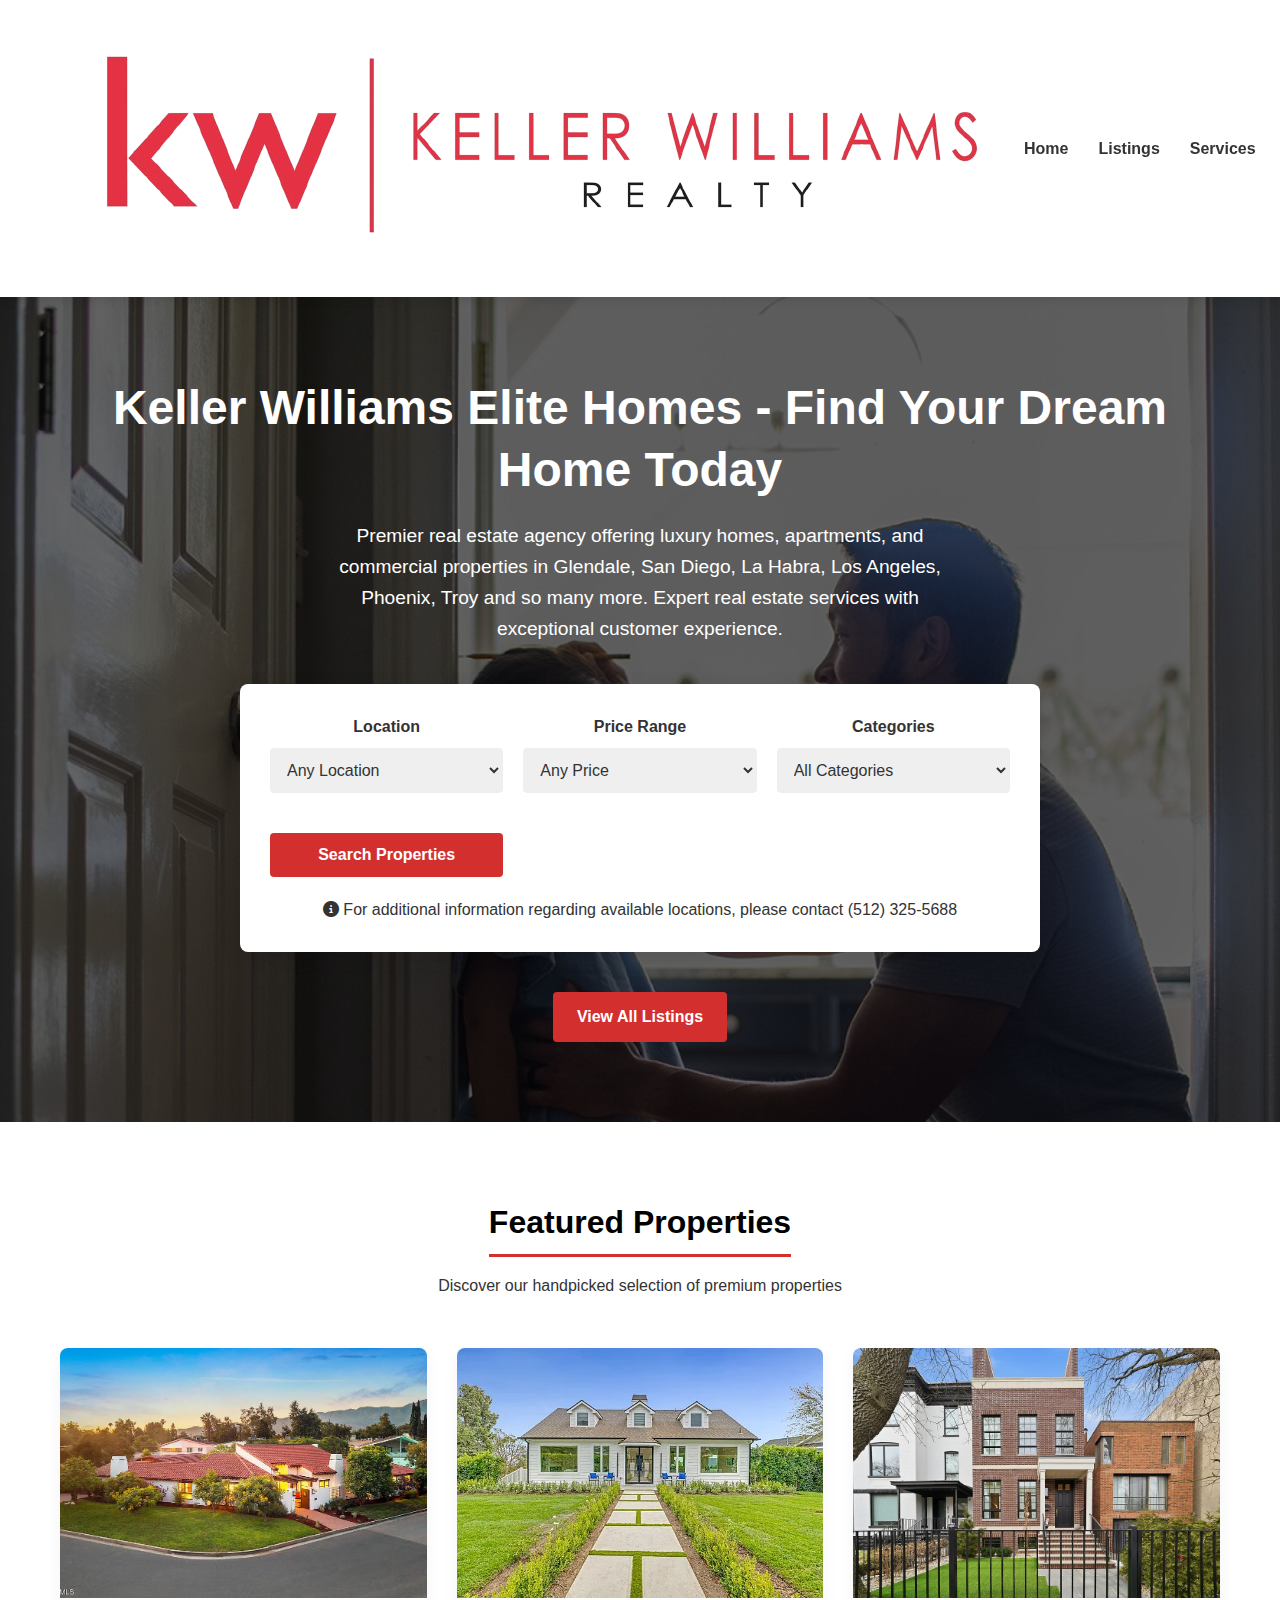
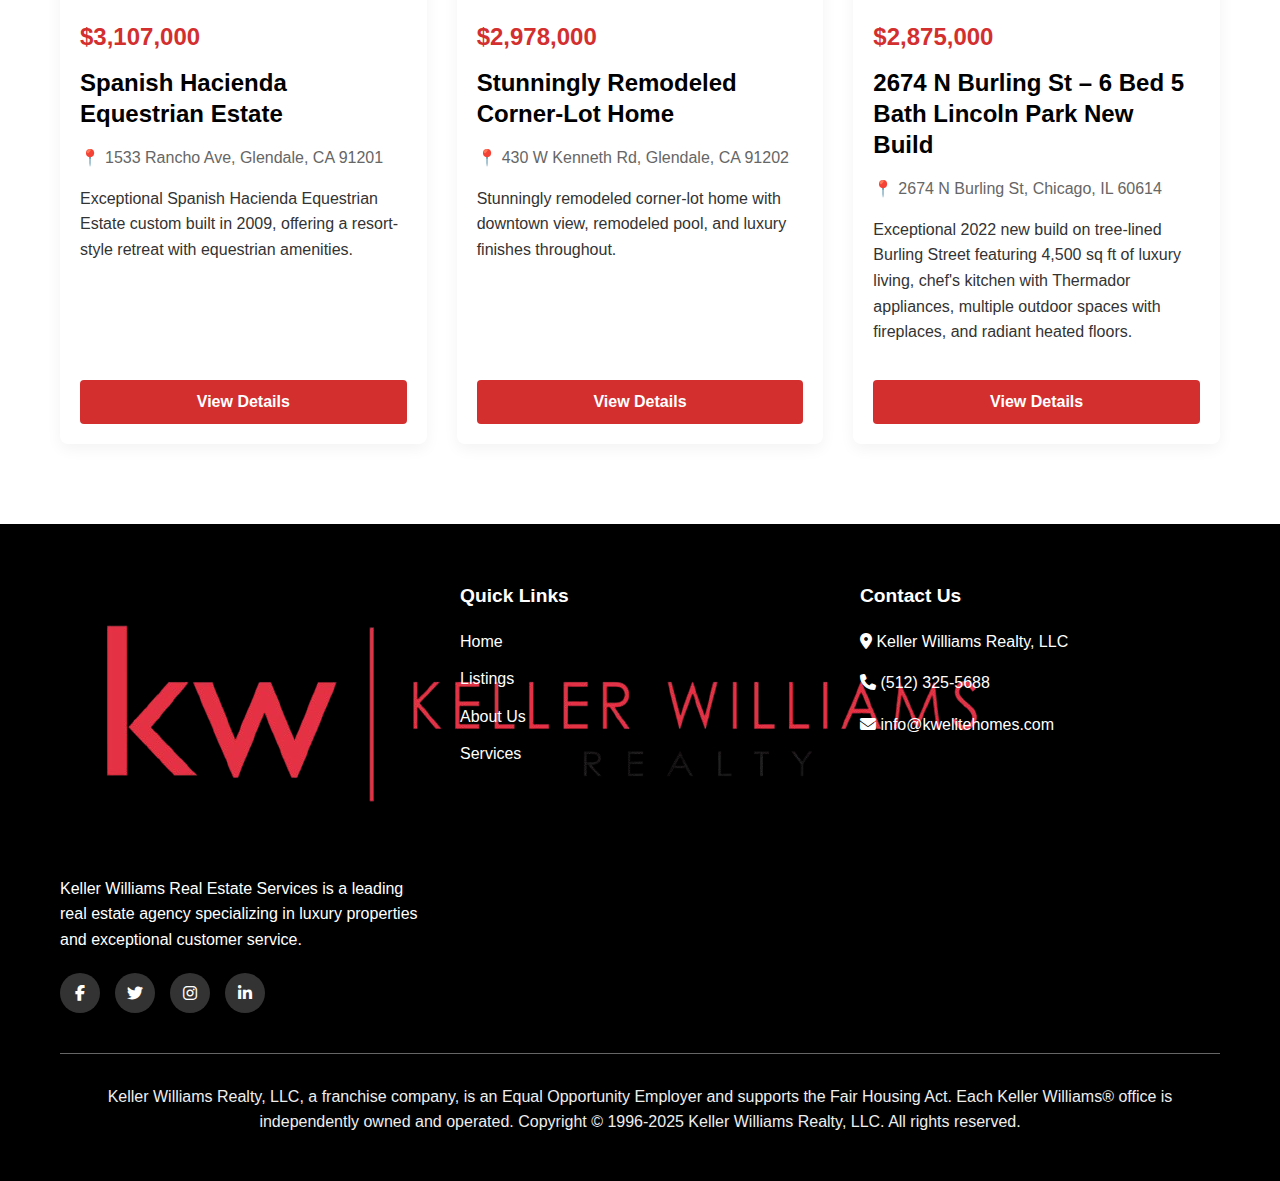
<file: index.html>
<!doctype html>
<html lang="en">
  <head>
    <meta charset="UTF-8" />
    <meta name="viewport" content="width=device-width, initial-scale=1.0" />

    <!-- Primary Meta Tags -->
    <title>Keller Williams Elite Homes | Find Your Dream Home Today</title>
    <meta
      name="description"
      content="Find luxury homes, apartments & commercial properties with Keller Williams Elite Homes. Premier real estate services in Glendale, San Diego, La Habra, Los Angeles, Phoenix, Troy. Search properties now."
    />
    <meta
      name="keywords"
      content="Keller Williams real estate, Elite Homes, luxury properties, dream home, property listings, real estate agents, buy house, sell property, commercial real estate"
    />

    <!-- Open Graph / Facebook -->
    <meta property="og:type" content="website" />
    <meta property="og:url" content="https://kwelitehomes.com/" />
    <meta
      property="og:title"
      content="Keller Williams Elite Homes | Find Your Dream Home Today"
    />
    <meta
      property="og:description"
      content="Premier real estate services with luxury properties in desirable locations. Find your dream home today."
    />
    <meta
      property="og:image"
      content="https://kwelitehomes.com/images/logo.png"
    />
    <meta
      property="og:image:alt"
      content="Luxury home exterior - Keller Williams Elite Homes"
    />

    <!-- Twitter -->
    <meta name="twitter:card" content="summary_large_image" />
    <meta
      name="twitter:title"
      content="Keller Williams Elite Homes | Find Your Dream Home Today"
    />
    <meta
      name="twitter:description"
      content="Premier real estate services with luxury properties in desirable locations."
    />
    <meta
      name="twitter:image"
      content="https://kwelitehomes.com/images/homepage-hero.jpg"
    />

    <!-- Canonical URL -->
    <link rel="canonical" href="https://kwelitehomes.com/" />

    <!-- Google Site Verification (Get from Search Console) -->
    <!-- <meta name="google-site-verification" content="YOUR_CODE_HERE"> -->

    <!-- Favicon -->
    <link rel="icon" type="image/x-icon" href="images/favicon.ico" />
    <link rel="apple-touch-icon" href="images/apple-touch-icon.png" />

    <!-- CSS -->
    <link rel="stylesheet" href="style.css" />
    <link
      rel="stylesheet"
      href="https://cdnjs.cloudflare.com/ajax/libs/font-awesome/6.4.0/css/all.min.css"
    />

    <!-- Structured Data for Homepage -->
    <script type="application/ld+json">
      {
        "@context": "https://schema.org",
        "@type": "RealEstateAgent",
        "name": "Keller Williams Elite Homes",
        "description": "Premier real estate agency specializing in luxury properties and exceptional customer service",
        "url": "https://kwelitehomes.com/",
        "logo": "https://kwelitehomes.com/images/logo.png",
        "image": "https://kwelitehomes.com/images/homepage-hero.jpg",
        "address": {
          "@type": "PostalAddress",
          "addressLocality": "Austin",
          "addressRegion": "TX",
          "addressCountry": "US"
        },
        "contactPoint": {
          "@type": "ContactPoint",
          "telephone": "(512) 325-5688",
          "contactType": "customer service",
          "email": "info@kwelitehomes.com",
          "availableLanguage": "English"
        },
        "sameAs": [
          "http://facebook.com/KellerWilliamsRealty",
          "https://x.com/kwri",
          "https://www.instagram.com/kellerwilliamsrealty",
          "https://www.linkedin.com/company/keller-williams-realty-llc"
        ]
      }
    </script>
  </head>
  <body>
    <!-- Navbar -->
    <nav class="navbar">
      <div class="container">
        <a href="index.html"
          ><img
            src="/images/logo.png"
            alt="Keller Williams Elite Homes Real Estate Logo"
            title="Home"
        /></a>
        <!-- <a href="index.html" class="logo"
          >Keller<span style="color: var(--black)">Williams</span></a
        > -->
        <button class="hamburger">
          <i class="fas fa-bars"></i>
        </button>
        <ul class="nav-links">
          <li><a href="index.html">Home</a></li>
          <li><a href="listings.html">Listings</a></li>
          <li><a href="services.html">Services</a></li>
          <li><a href="about.html">About</a></li>
          <li><a href="contact.html">Contact</a></li>
        </ul>
      </div>
    </nav>

    <!-- Hero Section -->
    <section class="hero">
      <div class="container">
        <h1>Keller Williams Elite Homes - Find Your Dream Home Today</h1>
        <p>
          Premier real estate agency offering luxury homes, apartments, and
          commercial properties in Glendale, San Diego, La Habra, Los Angeles,
          Phoenix, Troy and so many more. Expert real estate services with
          exceptional customer experience.
        </p>

        <!-- SEO Heading Structure -->
        <div class="container" style="margin-top: 20px; text-align: center">
          <h2 style="display: none">
            Luxury Real Estate Listings | Property Search | Premier Real Estate
            Services
          </h2>
        </div>

        <!-- Search Bar -->
        <div class="search-bar">
          <form class="search-form" id="searchForm">
            <div class="form-group">
              <label for="location">Location</label>
              <select id="location" name="location">
                <option value="">Any Location</option>
                <option value="glendale">Glendale</option>
                <option value="san diego">San Diego</option>
                <option value="la habra">La Habra</option>
                <option value="los angeles">Los Angeles</option>
                <option value="phoenix">Phoenix</option>
                <option value="troy">Troy</option>
                <option value="new york city">New York City</option>
                <option value="chicago">Chicago</option>
                <option value="houston">Houston</option>
                <option value="miami">Miami</option>
                <option value="atlanta">Atlanta</option>
                <option value="dallas">Dallas</option>
                <option value="seattle">Seattle</option>
                <option value="boston">Boston</option>
                <option value="san francisco">San Francisco</option>
              </select>
            </div>
            <div class="form-group">
              <label for="price">Price Range</label>
              <select id="price" name="price">
                <option value="">Any Price</option>
                <option value="under-500k">Under $500,000</option>
                <option value="500k-1m">$500,000 - $1M</option>
                <option value="1m-2m">$1M - $2M</option>
                <option value="over-2m">Over $2M</option>
              </select>
            </div>
            <div class="form-group">
              <label for="type">Categories</label>
              <select id="categoryFilter">
                <option value="">All Categories</option>
                <option value="Manufactured Home">Manufactured Home</option>
                <option value="Single Family">Single Family</option>
                <option value="Multi Family">Multi Family</option>
                <option value="Condominium">Condominium</option>
                <option value="Duplex">Duplex</option>
              </select>
            </div>
            <div class="form-group search-btn no-border">
              <button type="submit" class="btn">Search Properties</button>
            </div>
          </form>

          <!-- Contact note below the search form -->
          <div class="search-contact-note">
            <i class="fas fa-info-circle"></i>
            <span
              >For additional information regarding available locations, please
              contact <a href="tel:5123255688">(512) 325-5688</a></span
            >
          </div>
        </div>

        <a href="listings.html" class="btn" style="margin-top: 40px"
          >View All Listings</a
        >
      </div>
    </section>

    <!-- Featured Properties -->
    <section class="featured-properties">
      <div class="container">
        <div class="section-title">
          <h2>Featured Properties</h2>
          <p>Discover our handpicked selection of premium properties</p>
        </div>

        <div class="properties-grid" id="featuredProperties">
          <!-- Featured properties will be loaded by JavaScript -->
        </div>
      </div>
    </section>

    <!-- SEO Content Section -->
    <section class="seo-content" style="display: none">
      <div class="container">
        <h2>Keller Williams Elite Homes Real Estate Services</h2>
        <p>
          As a premier Keller Williams real estate agency, Elite Homes
          specializes in luxury residential and commercial properties. Our
          expert agents provide personalized service for buyers and sellers
          across multiple markets including:
        </p>

        <div style="display: flex; flex-wrap: wrap; gap: 20px; margin: 20px 0">
          <div style="flex: 1; min-width: 200px">
            <h3>Residential Services</h3>
            <ul>
              <li>Luxury Home Buying & Selling</li>
              <li>Property Investment Guidance</li>
              <li>Market Analysis & Valuation</li>
              <li>Home Staging & Marketing</li>
            </ul>
          </div>
          <div style="flex: 1; min-width: 200px">
            <h3>Commercial Services</h3>
            <ul>
              <li>Commercial Property Sales</li>
              <li>Investment Property Management</li>
              <li>Lease Negotiations</li>
              <li>Property Development</li>
            </ul>
          </div>
        </div>

        <p>
          Our team of certified real estate professionals has extensive market
          knowledge in Glendale, San Diego, La Habra, Los Angeles, Phoenix, and
          Troy real estate markets. We leverage the Keller Williams network to
          provide exceptional results for our clients.
        </p>

        <p>
          <strong
            >Contact us today at <a href="tel:5123255688">(512) 325-5688</a> or
            email
            <a href="mailto:info@kwelitehomes.com">info@kwelitehomes.com</a> to
            begin your property journey.</strong
          >
        </p>
      </div>
    </section>

    <!-- Local Business Structured Data (visible) -->
    <div class="local-info" style="display: none">
      <div class="container">
        <h3 style="text-align: center; margin-bottom: 20px">
          Keller Williams Elite Homes - Real Estate Agency
        </h3>
        <div style="text-align: center">
          <p>
            📍 Serving: Glendale, San Diego, La Habra, Los Angeles, Phoenix,
            Troy
          </p>
          <p>
            📞
            <a href="tel:5123255688" style="color: var(--primary)"
              >(512) 325-5688</a
            >
          </p>
          <p>
            📧
            <a href="mailto:info@kwelitehomes.com" style="color: var(--primary)"
              >info@kwelitehomes.com</a
            >
          </p>
          <p>🏢 Keller Williams Realty, LLC | Licensed Real Estate Broker</p>
        </div>
      </div>
    </div>

    <!-- Footer -->
    <footer class="footer" id="contact">
      <div class="container">
        <div class="footer-content">
          <div class="footer-about">
            <div class="footer-logo">
              <a href="index.html"
                ><img
                  src="/images/logo.png"
                  alt="Keller Williams Elite Homes Real Estate Agency"
              /></a>
            </div>
            <p>
              Keller Williams Real Estate Services is a leading real estate
              agency specializing in luxury properties and exceptional customer
              service.
            </p>
            <div class="social-icons">
              <a
                href="http://facebook.com/KellerWilliamsRealty"
                class="social-icon"
                ><i class="fab fa-facebook-f"></i
              ></a>
              <a href="https://x.com/kwri" class="social-icon"
                ><i class="fab fa-twitter"></i
              ></a>
              <a
                href="https://www.instagram.com/kellerwilliamsrealty"
                class="social-icon"
                ><i class="fab fa-instagram"></i
              ></a>
              <a
                href="https://www.linkedin.com/company/keller-williams-realty-llc"
                class="social-icon"
                ><i class="fab fa-linkedin-in"></i
              ></a>
            </div>
          </div>

          <div class="footer-links">
            <h4>Quick Links</h4>
            <ul>
              <li><a href="index.html">Home</a></li>
              <li><a href="listings.html">Listings</a></li>
              <li><a href="about.html">About Us</a></li>
              <li><a href="services.html">Services</a></li>
            </ul>
          </div>

          <div class="footer-contact">
            <h4>Contact Us</h4>
            <p>
              <i class="fas fa-map-marker-alt"></i> Keller Williams Realty, LLC
            </p>
            <p><i class="fas fa-phone"></i> (512) 325-5688</p>
            <p><i class="fas fa-envelope"></i> info@kwelitehomes.com</p>
          </div>
        </div>

        <div class="footer-bottom">
          <p>
            Keller Williams Realty, LLC, a franchise company, is an Equal
            Opportunity Employer and supports the Fair Housing Act. Each Keller
            Williams® office is independently owned and operated. Copyright ©
            1996-2025 Keller Williams Realty, LLC. All rights reserved.
          </p>
        </div>
      </div>
    </footer>

    <script src="data.js"></script>
    <script src="script.js"></script>

    <!-- Additional Structured Data -->
    <script type="application/ld+json">
      {
        "@context": "https://schema.org",
        "@type": "WebSite",
        "name": "Keller Williams Elite Homes",
        "url": "https://kwelitehomes.com/",
        "potentialAction": {
          "@type": "SearchAction",
          "target": "https://kwelitehomes.com/listings.html?search={search_term_string}",
          "query-input": "required name=search_term_string"
        },
        "publisher": {
          "@type": "RealEstateAgent",
          "name": "Keller Williams Elite Homes",
          "image": "https://kwelitehomes.com/images/logo.png"
        }
      }
    </script>

    <!-- Breadcrumb Structured Data -->
    <script type="application/ld+json">
      {
        "@context": "https://schema.org",
        "@type": "BreadcrumbList",
        "itemListElement": [
          {
            "@type": "ListItem",
            "position": 1,
            "name": "Home",
            "item": "https://kwelitehomes.com/"
          },
          {
            "@type": "ListItem",
            "position": 2,
            "name": "Property Listings",
            "item": "https://kwelitehomes.com/listings.html"
          },
          {
            "@type": "ListItem",
            "position": 3,
            "name": "Real Estate Services",
            "item": "https://kwelitehomes.com/services.html"
          }
        ]
      }
    </script>
  </body>
</html>
</file>
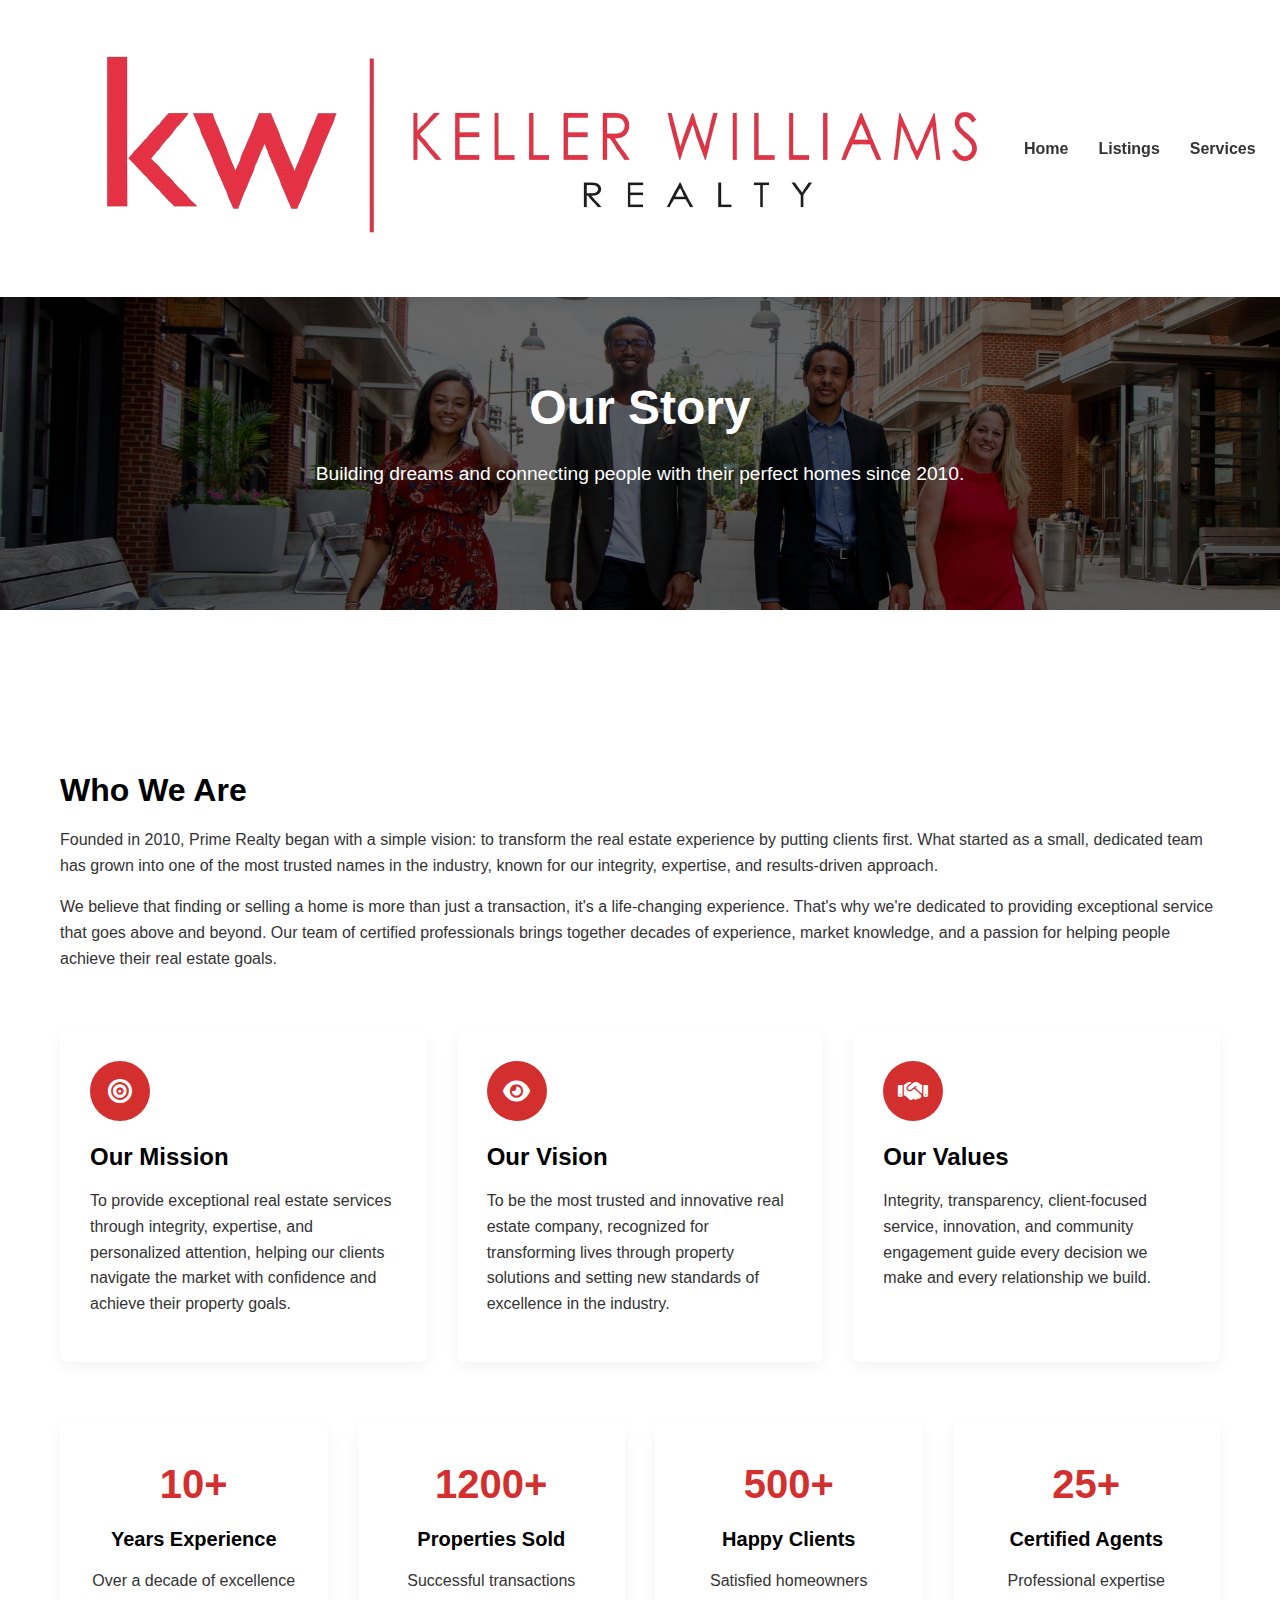
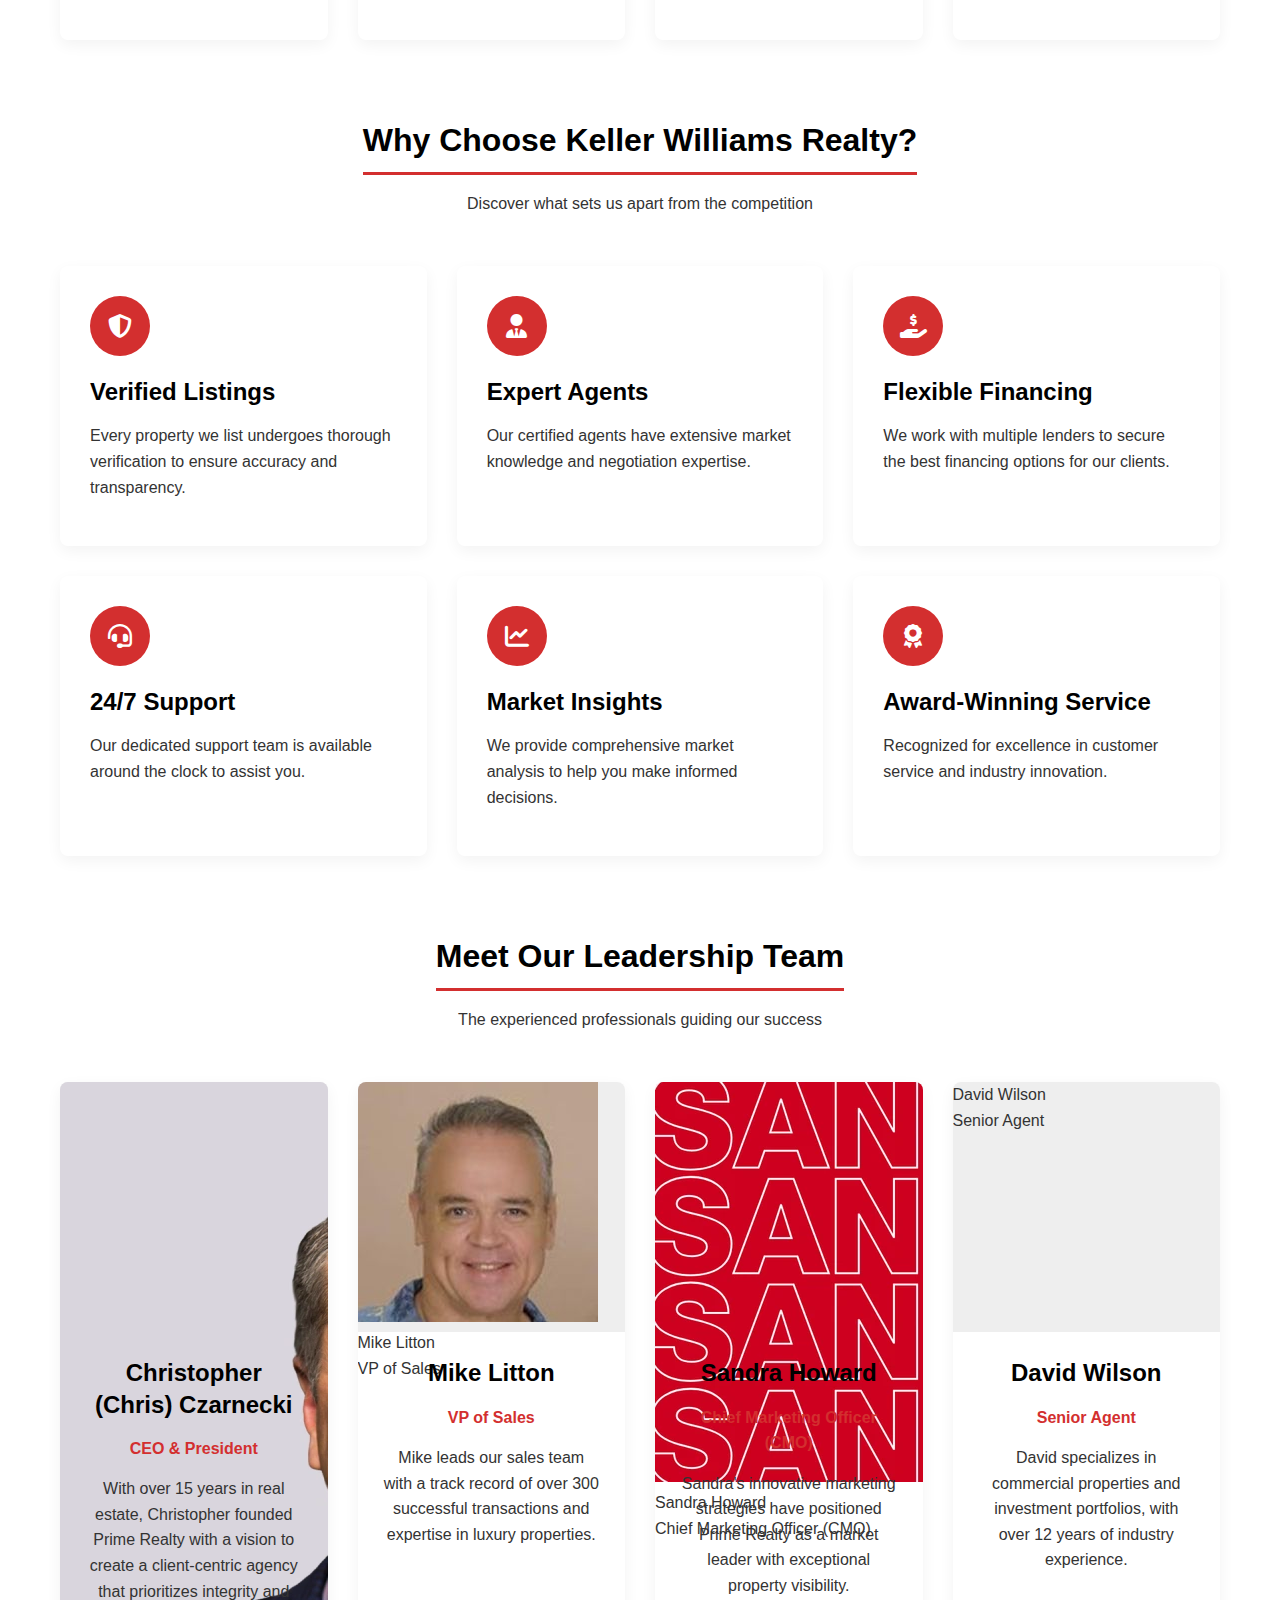
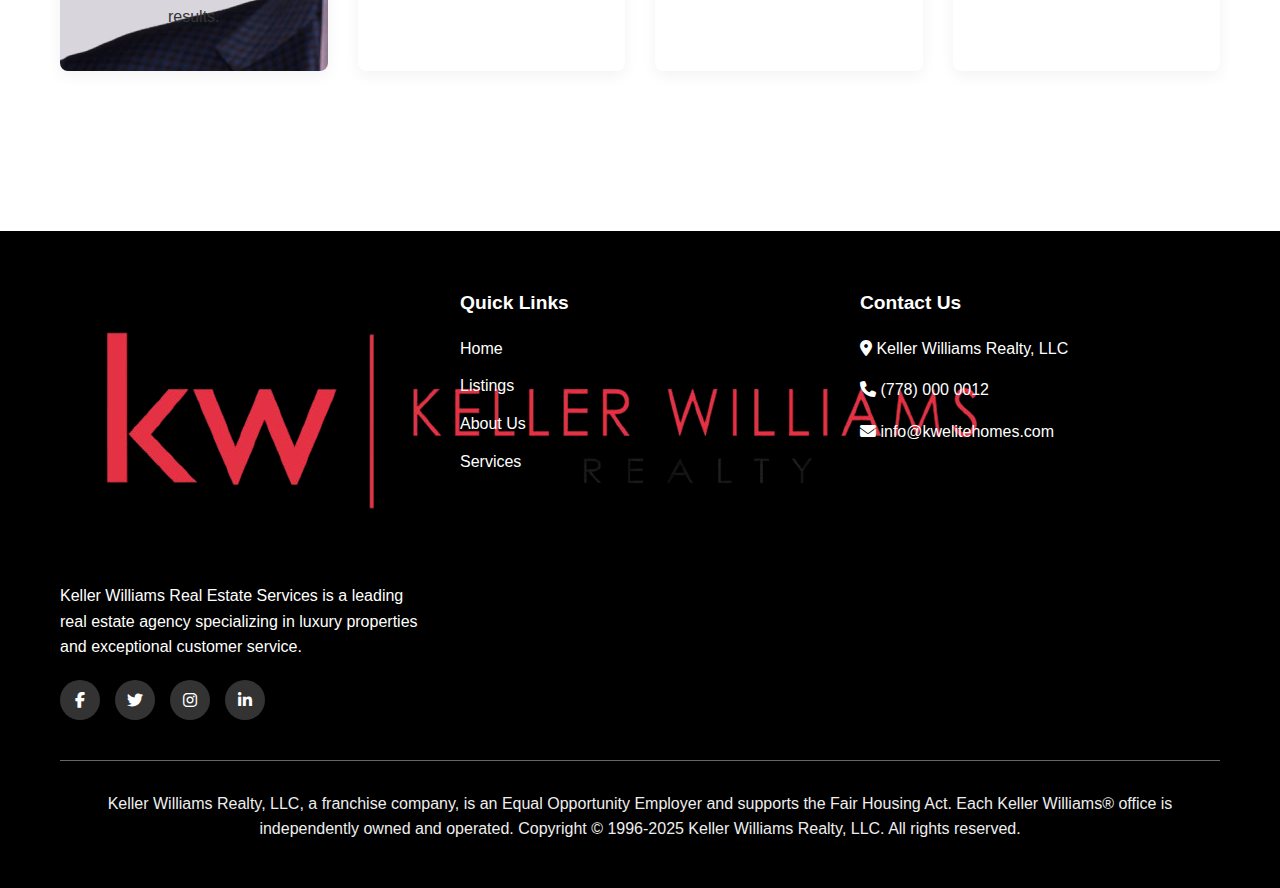
<file: about.html>
<!DOCTYPE html>
<html lang="en">
  <head>
    <meta charset="UTF-8" />
    <meta name="viewport" content="width=device-width, initial-scale=1.0" />
    <title>About Us - Keller Williams</title>
    <link
      rel="icon"
      href="[data-uri]"
      type="image/svg+xml"
    />
    <link rel="stylesheet" href="style.css" />
    <link
      rel="stylesheet"
      href="https://cdnjs.cloudflare.com/ajax/libs/font-awesome/6.4.0/css/all.min.css"
    />
  </head>
  <body>
    <!-- Navigation -->
    <nav class="navbar">
      <div class="container">
         <a href="#"><img src="/images/logo.png" alt=""></a>
        <!-- <a href="index.html" class="logo"
          >Keller<span style="color: var(--black)">Williams</span></a
        > -->
        <button class="hamburger">
          <i class="fas fa-bars"></i>
        </button>
        <ul class="nav-links">
          <li><a href="index.html">Home</a></li>
          <li><a href="listings.html">Listings</a></li>
          <li><a href="services.html">Services</a></li>
          <li><a href="about.html">About</a></li>
          <li><a href="contact.html">Contact</a></li>
        </ul>
      </div>
    </nav>

    <!-- About Hero Section -->
    <section class="hero-about">
      <div class="container">
        <h1 class="fade-in-up">Our Story</h1>
        <p class="fade-in-up">
          Building dreams and connecting people with their perfect homes since
          2010.
        </p>
      </div>
    </section>

    <!-- About Page Content -->
    <section class="about-page">
      <div class="container">
        <!-- Company Story -->
        <div class="company-story fade-in-up">
          <h2>Who We Are</h2>
          <p>
            Founded in 2010, Prime Realty began with a simple vision: to
            transform the real estate experience by putting clients first. What
            started as a small, dedicated team has grown into one of the most
            trusted names in the industry, known for our integrity, expertise,
            and results-driven approach.
          </p>

          <p>
            We believe that finding or selling a home is more than just a
            transaction, it's a life-changing experience. That's why we're
            dedicated to providing exceptional service that goes above and
            beyond. Our team of certified professionals brings together decades
            of experience, market knowledge, and a passion for helping people
            achieve their real estate goals.
          </p>
        </div>

        <!-- Mission & Vision -->
        <div class="mission-vision" style="margin: 60px 0">
          <div class="features-grid">
            <div class="feature-card fade-in-up">
              <div class="feature-icon">
                <i class="fas fa-bullseye"></i>
              </div>
              <h3>Our Mission</h3>
              <p>
                To provide exceptional real estate services through integrity,
                expertise, and personalized attention, helping our clients
                navigate the market with confidence and achieve their property
                goals.
              </p>
            </div>

            <div class="feature-card fade-in-up">
              <div class="feature-icon">
                <i class="fas fa-eye"></i>
              </div>
              <h3>Our Vision</h3>
              <p>
                To be the most trusted and innovative real estate company,
                recognized for transforming lives through property solutions and
                setting new standards of excellence in the industry.
              </p>
            </div>

            <div class="feature-card fade-in-up">
              <div class="feature-icon">
                <i class="fas fa-handshake"></i>
              </div>
              <h3>Our Values</h3>
              <p>
                Integrity, transparency, client-focused service, innovation, and
                community engagement guide every decision we make and every
                relationship we build.
              </p>
            </div>
          </div>
        </div>

        <!-- Trust Indicators -->
        <div class="stats-grid fade-in-up">
          <div class="stat-card">
            <div class="stat-number">10+</div>
            <h4>Years Experience</h4>
            <p>Over a decade of excellence</p>
          </div>

          <div class="stat-card">
            <div class="stat-number">1200+</div>
            <h4>Properties Sold</h4>
            <p>Successful transactions</p>
          </div>

          <div class="stat-card">
            <div class="stat-number">500+</div>
            <h4>Happy Clients</h4>
            <p>Satisfied homeowners</p>
          </div>

          <div class="stat-card">
            <div class="stat-number">25+</div>
            <h4>Certified Agents</h4>
            <p>Professional expertise</p>
          </div>
        </div>

        <!-- Why Choose Us -->
        <div class="why-choose-us fade-in-up">
          <div class="section-title">
            <h2>Why Choose Keller Williams Realty?</h2>
            <p>Discover what sets us apart from the competition</p>
          </div>

          <div class="features-grid">
            <div class="feature-card">
              <div class="feature-icon">
                <i class="fas fa-shield-alt"></i>
              </div>
              <h3>Verified Listings</h3>
              <p>
                Every property we list undergoes thorough verification to ensure
                accuracy and transparency.
              </p>
            </div>

            <div class="feature-card">
              <div class="feature-icon">
                <i class="fas fa-user-tie"></i>
              </div>
              <h3>Expert Agents</h3>
              <p>
                Our certified agents have extensive market knowledge and
                negotiation expertise.
              </p>
            </div>

            <div class="feature-card">
              <div class="feature-icon">
                <i class="fas fa-hand-holding-usd"></i>
              </div>
              <h3>Flexible Financing</h3>
              <p>
                We work with multiple lenders to secure the best financing
                options for our clients.
              </p>
            </div>

            <div class="feature-card">
              <div class="feature-icon">
                <i class="fas fa-headset"></i>
              </div>
              <h3>24/7 Support</h3>
              <p>
                Our dedicated support team is available around the clock to
                assist you.
              </p>
            </div>

            <div class="feature-card">
              <div class="feature-icon">
                <i class="fas fa-chart-line"></i>
              </div>
              <h3>Market Insights</h3>
              <p>
                We provide comprehensive market analysis to help you make
                informed decisions.
              </p>
            </div>

            <div class="feature-card">
              <div class="feature-icon">
                <i class="fas fa-award"></i>
              </div>
              <h3>Award-Winning Service</h3>
              <p>
                Recognized for excellence in customer service and industry
                innovation.
              </p>
            </div>
          </div>
        </div>

        <!-- Team Section -->
        <div class="team-section fade-in-up">
          <div class="section-title">
            <h2>Meet Our Leadership Team</h2>
            <p>The experienced professionals guiding our success</p>
          </div>

          <div class="team-grid">
            <div class="team-card">
              <div class="team-img">
                <img 
                  src="images/Christopher (Chris) Czarnecki.webp" 
                  alt="Christopher (Chris) Czarnecki – CEO & President"
                />
              </div>
              <div class="team-info">
                <h3>Christopher (Chris) Czarnecki</h3>
                <div class="team-role">CEO & President</div>
                <p>
                  With over 15 years in real estate, Christopher founded Prime Realty
                  with a vision to create a client-centric agency that
                  prioritizes integrity and results.
                </p>
              </div>
            </div>

            <div class="team-card">
              <div class="team-img">
                <img
                  src="images/Mike Litton.jpg"
                  alt="Mike Litton – VP of Sales"
                />
                <span>
                  Mike Litton<br />
                  VP of Sales
                </span>
              </div>
              <div class="team-info">
                <h3>Mike Litton</h3>
                <div class="team-role">VP of Sales</div>
                <p>
                  Mike leads our sales team with a track record of over 300
                  successful transactions and expertise in luxury properties.
                </p>
              </div>
            </div>

            <div class="team-card">
              <div class="team-img">
                <img
                  src="images/Sandra Howard.webp"
                  alt="Sandra Howard – Chief Marketing Officer (CMO)"
                />
                <span>
                  Sandra Howard<br />
                  Chief Marketing Officer (CMO)
                </span>
              </div>
              <div class="team-info">
                <h3>Sandra Howard</h3>
                <div class="team-role">Chief Marketing Officer (CMO)</div>
                <p>
                  Sandra's innovative marketing strategies have positioned Prime
                  Realty as a market leader with exceptional property
                  visibility.
                </p>
              </div>
            </div>

            <div class="team-card">
              <div class="team-img">
                <span>David Wilson<br />Senior Agent</span>
              </div>
              <div class="team-info">
                <h3>David Wilson</h3>
                <div class="team-role">Senior Agent</div>
                <p>
                  David specializes in commercial properties and investment
                  portfolios, with over 12 years of industry experience.
                </p>
              </div>
            </div>
          </div>
        </div>
    </section>

    <!-- Footer -->
    <footer class="footer">
      <div class="container">
        <div class="footer-content">
          <div class="footer-about">
            <div class="footer-logo"><a href="#"><img src="/images/logo.png" alt=""></a></div>
            <p>
             Keller Williams Real Estate Services is a leading real 
             estate agency specializing in luxury properties 
             and exceptional customer service.
            </p>
            <div class="social-icons">
              <a
                href="http://facebook.com/KellerWilliamsRealty"
                class="social-icon"
                ><i class="fab fa-facebook-f"></i
              ></a>
              <a href="https://x.com/kwri" class="social-icon"
                ><i class="fab fa-twitter"></i
              ></a>
              <a
                href="https://www.instagram.com/kellerwilliamsrealty"
                class="social-icon"
                ><i class="fab fa-instagram"></i
              ></a>
              <a href="https://www.linkedin.com/company/keller-williams-realty-llc" class="social-icon"
                ><i class="fab fa-linkedin-in"></i
              ></a>
            </div>
          </div>

          <div class="footer-links">
            <h4>Quick Links</h4>
            <ul>
              <li><a href="index.html">Home</a></li>
              <li><a href="listings.html">Listings</a></li>
              <li><a href="about.html">About Us</a></li>
              <li><a href="services.html">Services</a></li>
            </ul>
          </div>

          <div class="footer-contact">
            <h4>Contact Us</h4>
            <p>
              <i class="fas fa-map-marker-alt"></i> Keller Williams Realty, LLC
            </p>
            <p><i class="fas fa-phone"></i> (778) 000 0012</p>
            <p><i class="fas fa-envelope"></i> info@kwelitehomes.com</p>
          </div>
        </div>

        <div class="footer-bottom">
          <p>
            Keller Williams Realty, LLC, a franchise company, is an Equal
            Opportunity Employer and supports the Fair Housing Act. Each Keller
            Williams® office is independently owned and operated. Copyright ©
            1996-2025 Keller Williams Realty, LLC. All rights reserved.
          </p>
        </div>
      </div>
    </footer>

    <script src="script.js"></script>
  </body>
</html>
</file>
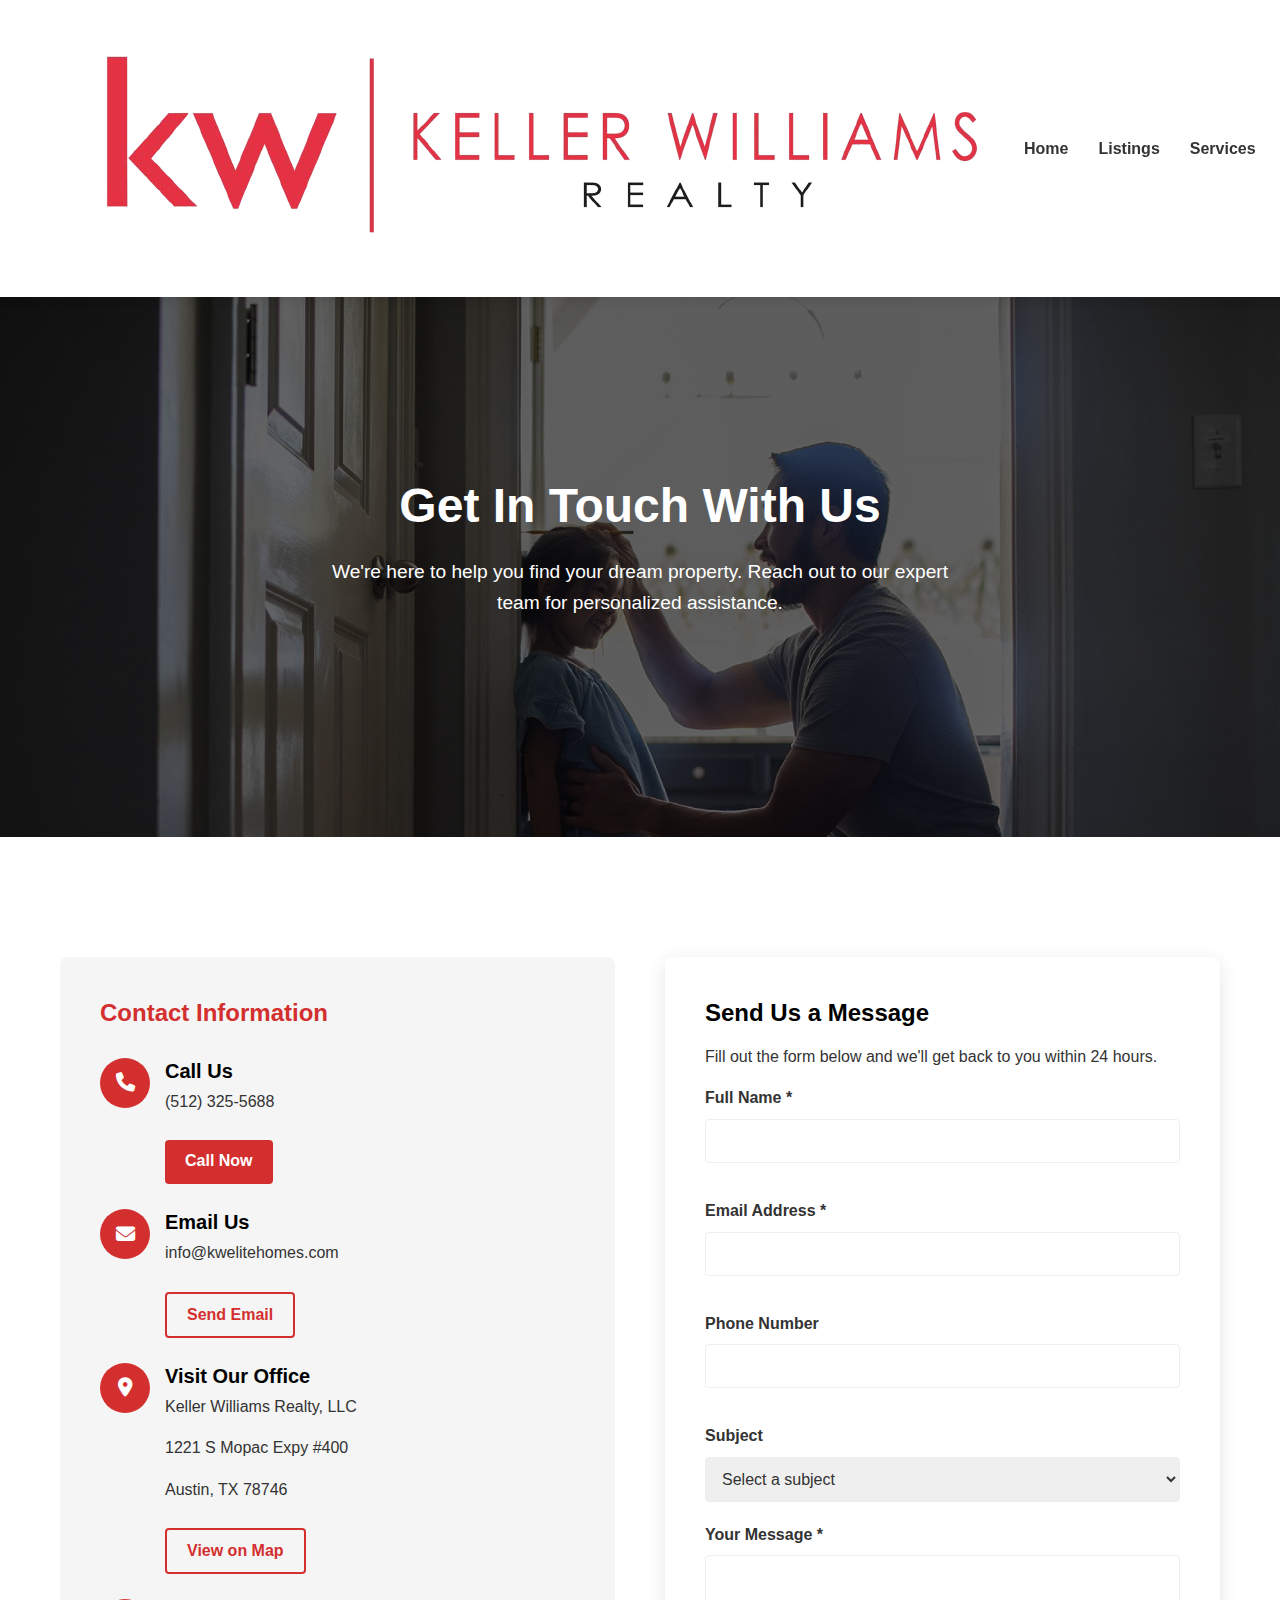
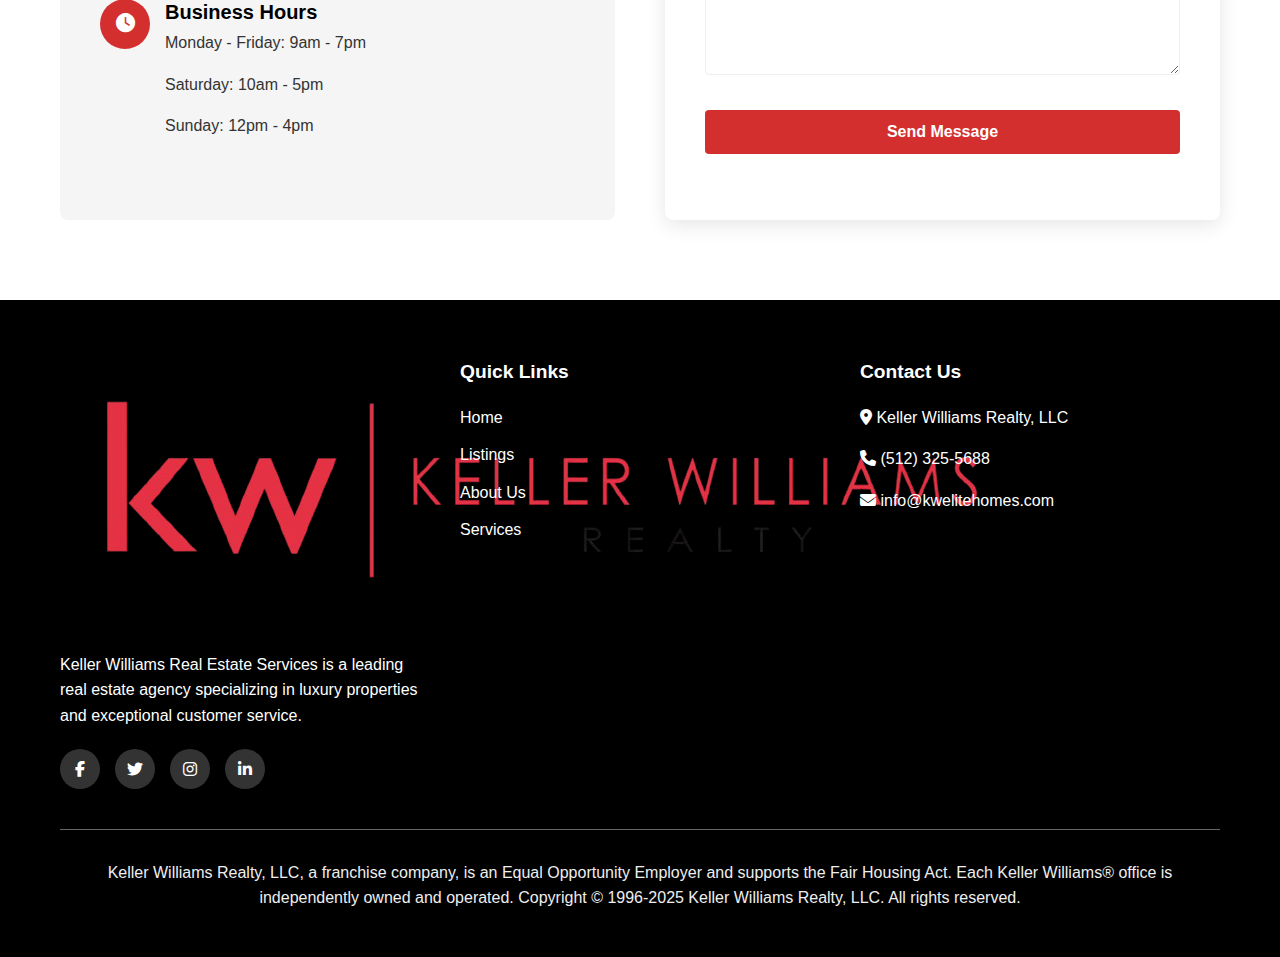
<file: contact.html>
<!doctype html>
<html lang="en">
  <head>
    <meta charset="UTF-8" />
    <meta name="viewport" content="width=device-width, initial-scale=1.0" />
    <title>Contact Us - Keller WIlliams</title>
    <link
      rel="icon"
      href="[data-uri]"
      type="image/svg+xml"
    />
    <link rel="stylesheet" href="style.css" />
    <link
      rel="stylesheet"
      href="https://cdnjs.cloudflare.com/ajax/libs/font-awesome/6.4.0/css/all.min.css"
    />
  </head>
  <body>
    <!-- Navigation -->
    <nav class="navbar">
      <div class="container">
        <a href="#"><img src="/images/logo.png" alt="" /></a>
        <!-- <a href="index.html" class="logo"
          >Keller<span style="color: var(--black)">Williams</span></a
        > -->
        <button class="hamburger">
          <i class="fas fa-bars"></i>
        </button>
        <ul class="nav-links">
          <li><a href="index.html">Home</a></li>
          <li><a href="listings.html">Listings</a></li>
          <li><a href="services.html">Services</a></li>
          <li><a href="about.html">About</a></li>
          <li><a href="contact.html">Contact</a></li>
        </ul>
      </div>
    </nav>

    <!-- Contact Page Header -->
    <section class="hero">
      <div class="container">
        <h1 class="fade-in-up">Get In Touch With Us</h1>
        <p class="fade-in-up">
          We're here to help you find your dream property. Reach out to our
          expert team for personalized assistance.
        </p>
      </div>
    </section>

    <!-- Contact Page Content -->
    <section class="contact-page">
      <div class="container">
        <div class="contact-grid">
          <!-- Contact Information -->
          <div class="contact-info fade-in-up">
            <h3>Contact Information</h3>

            <div class="contact-method">
              <div class="contact-icon">
                <i class="fas fa-phone"></i>
              </div>
              <div class="contact-details">
                <h4>Call Us</h4>
                <p>(512) 325-5688</p>
                <a
                  href="tel:5123255688"
                  class="btn"
                  style="margin-top: 10px; padding: 8px 20px"
                  >Call Now</a
                >
              </div>
            </div>

            <div class="contact-method">
              <div class="contact-icon">
                <i class="fas fa-envelope"></i>
              </div>
              <div class="contact-details">
                <h4>Email Us</h4>
                <p>info@kwelitehomes.com</p>
                <a
                  href="mailto:info@kwelitehomes.com"
                  class="btn btn-outline"
                  style="margin-top: 10px; padding: 8px 20px"
                  >Send Email</a
                >
              </div>
            </div>

            <div class="contact-method">
              <div class="contact-icon">
                <i class="fas fa-map-marker-alt"></i>
              </div>
              <div class="contact-details">
                <h4>Visit Our Office</h4>
                <p>Keller Williams Realty, LLC</p>
                <p>1221 S Mopac Expy #400</p>
                <p>Austin, TX 78746</p>
                <a
                  href="https://www.google.com/maps/search/Keller+Williams+Realty+LLC+1221+S+Mopac+Expy+%23400+Austin+TX+78746/@30.2634472,-97.7881822,17z?entry=ttu&g_ep=EgoyMDI1MTIwOS4wIKXMDSoASAFQAw%3D%3D"
                  class="btn btn-outline"
                  style="margin-top: 10px; padding: 8px 20px"
                  >View on Map</a
                >
              </div>
            </div>

            <div class="contact-method">
              <div class="contact-icon">
                <i class="fas fa-clock"></i>
              </div>
              <div class="contact-details">
                <h4>Business Hours</h4>
                <p>Monday - Friday: 9am - 7pm</p>
                <p>Saturday: 10am - 5pm</p>
                <p>Sunday: 12pm - 4pm</p>
              </div>
            </div>
          </div>

          <!-- Contact Form -->
          <div class="contact-form-container fade-in-up">
            <h3>Send Us a Message</h3>
            <p>
              Fill out the form below and we'll get back to you within 24 hours.
            </p>

            <form
              id="contactForm"
              class="contact-form"
              action="https://formspree.io/f/xvzvpbaq"
              method="POST"
            >
              <div class="form-group">
                <label for="fullName">Full Name *</label>
                <input type="text" id="fullName" name="fullName" required />
                <div class="error-message"></div>
              </div>

              <div class="form-group">
                <label for="email">Email Address *</label>
                <input type="email" id="email" name="email" required />
                <div class="error-message"></div>
              </div>

              <div class="form-group">
                <label for="phone">Phone Number</label>
                <input type="tel" id="phone" name="phone" />
                <div class="error-message"></div>
              </div>

              <div class="form-group">
                <label for="subject">Subject</label>
                <select id="subject" name="subject">
                  <option value="">Select a subject</option>
                  <option value="buying">Buying a Property</option>
                  <option value="selling">Selling a Property</option>
                  <option value="renting">Renting</option>
                  <option value="consultation">Free Consultation</option>
                  <option value="other">Other Inquiry</option>
                </select>
                <div class="error-message"></div>
              </div>

              <div class="form-group">
                <label for="message">Your Message *</label>
                <textarea id="message" name="message" required></textarea>
                <div class="error-message"></div>
              </div>

              <button type="submit" class="btn" style="width: 100%">
                Send Message
              </button>
            </form>
          </div>
        </div>
      </div>
    </section>

    <!-- Footer -->
    <footer class="footer">
      <div class="container">
        <div class="footer-content">
          <div class="footer-about">
            <div class="footer-logo">
              <a href="#"><img src="/images/logo.png" alt="" /></a>
            </div>
            <p>
              Keller Williams Real Estate Services is a leading real estate
              agency specializing in luxury properties and exceptional customer
              service.
            </p>
            <div class="social-icons">
              <a
                href="http://facebook.com/KellerWilliamsRealty"
                class="social-icon"
                ><i class="fab fa-facebook-f"></i
              ></a>
              <a href="https://x.com/kwri" class="social-icon"
                ><i class="fab fa-twitter"></i
              ></a>
              <a
                href="https://www.instagram.com/kellerwilliamsrealty"
                class="social-icon"
                ><i class="fab fa-instagram"></i
              ></a>
              <a
                href="https://www.linkedin.com/company/keller-williams-realty-llc"
                class="social-icon"
                ><i class="fab fa-linkedin-in"></i
              ></a>
            </div>
          </div>

          <div class="footer-links">
            <h4>Quick Links</h4>
            <ul>
              <li><a href="index.html">Home</a></li>
              <li><a href="listings.html">Listings</a></li>
              <li><a href="about.html">About Us</a></li>
              <li><a href="services.html">Services</a></li>
            </ul>
          </div>

          <div class="footer-contact">
            <h4>Contact Us</h4>
            <p>
              <i class="fas fa-map-marker-alt"></i> Keller Williams Realty, LLC
            </p>
            <p><i class="fas fa-phone"></i> (512) 325-5688</p>
            <p><i class="fas fa-envelope"></i> info@kwelitehomes.com</p>
          </div>
        </div>

        <div class="footer-bottom">
          <p>
            Keller Williams Realty, LLC, a franchise company, is an Equal
            Opportunity Employer and supports the Fair Housing Act. Each Keller
            Williams® office is independently owned and operated. Copyright ©
            1996-2025 Keller Williams Realty, LLC. All rights reserved.
          </p>
        </div>
      </div>
    </footer>

    <script src="contact.js"></script>
  </body>
</html>
</file>
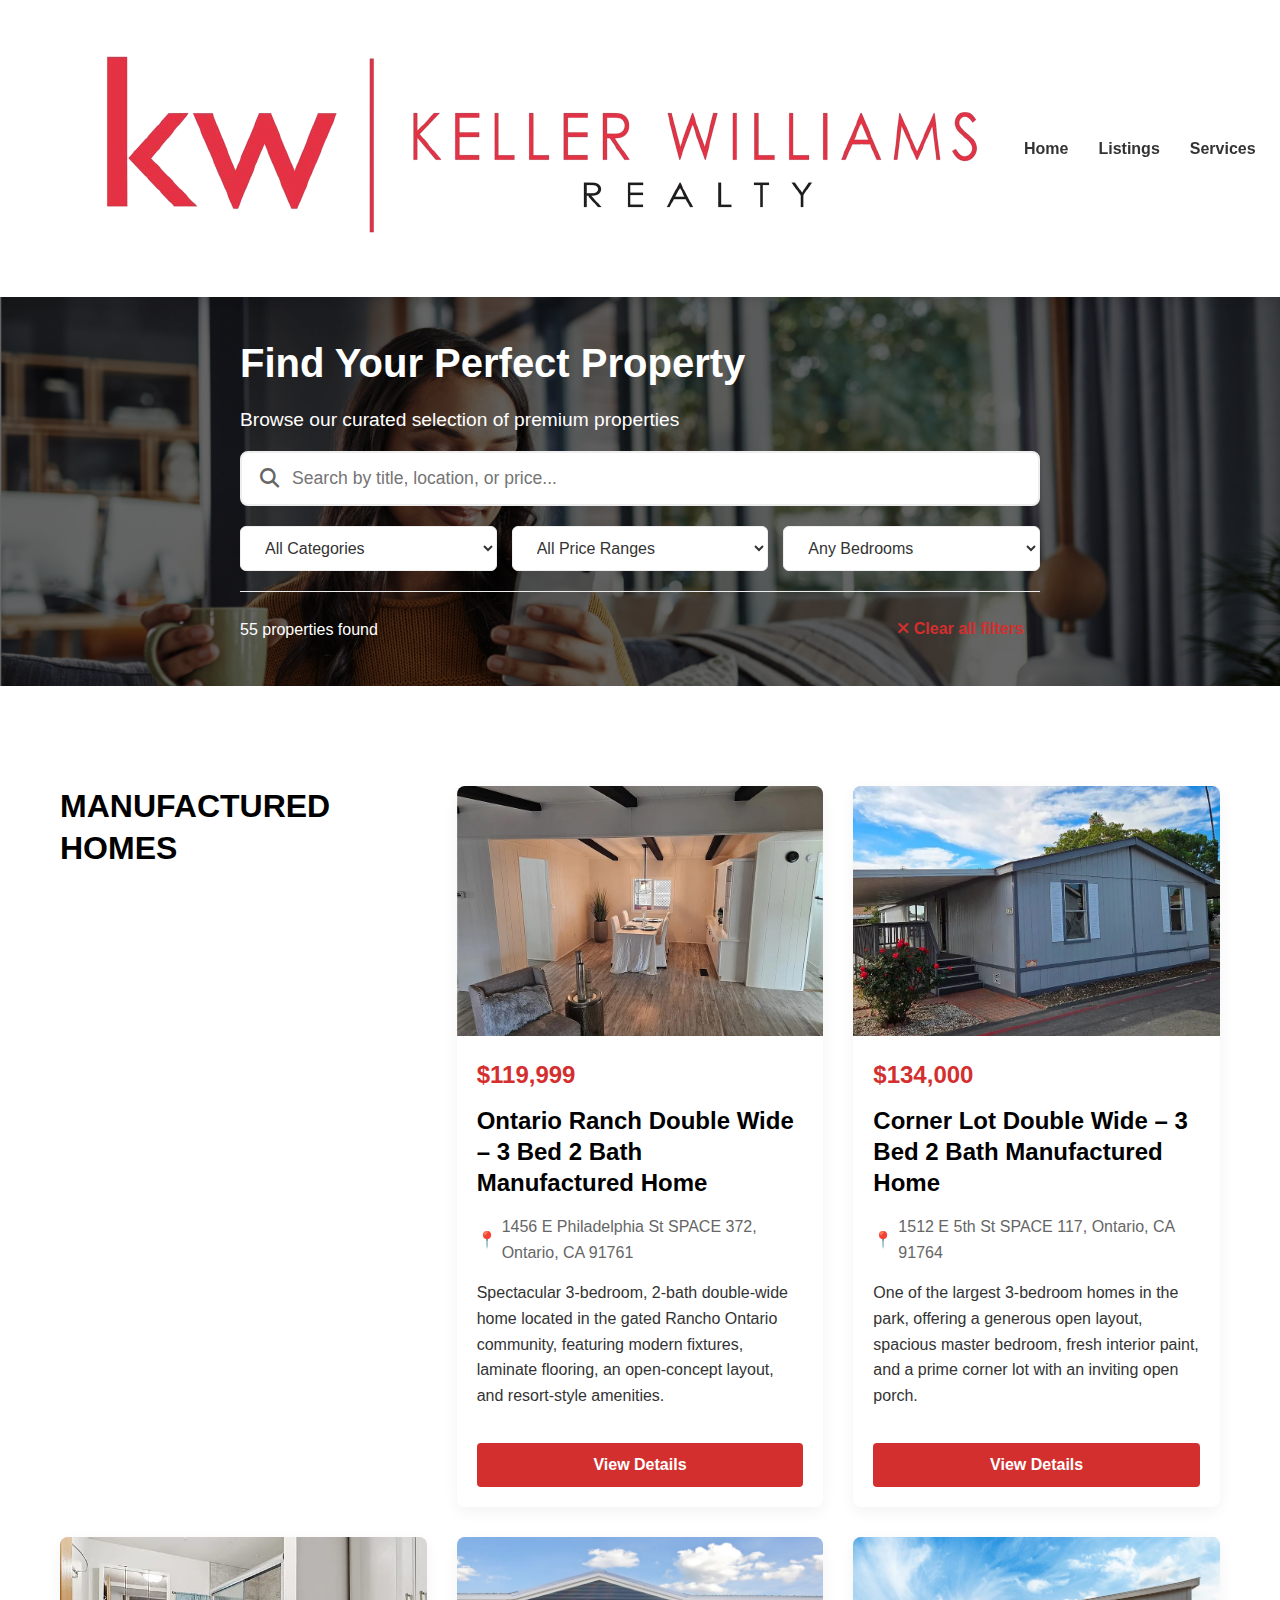
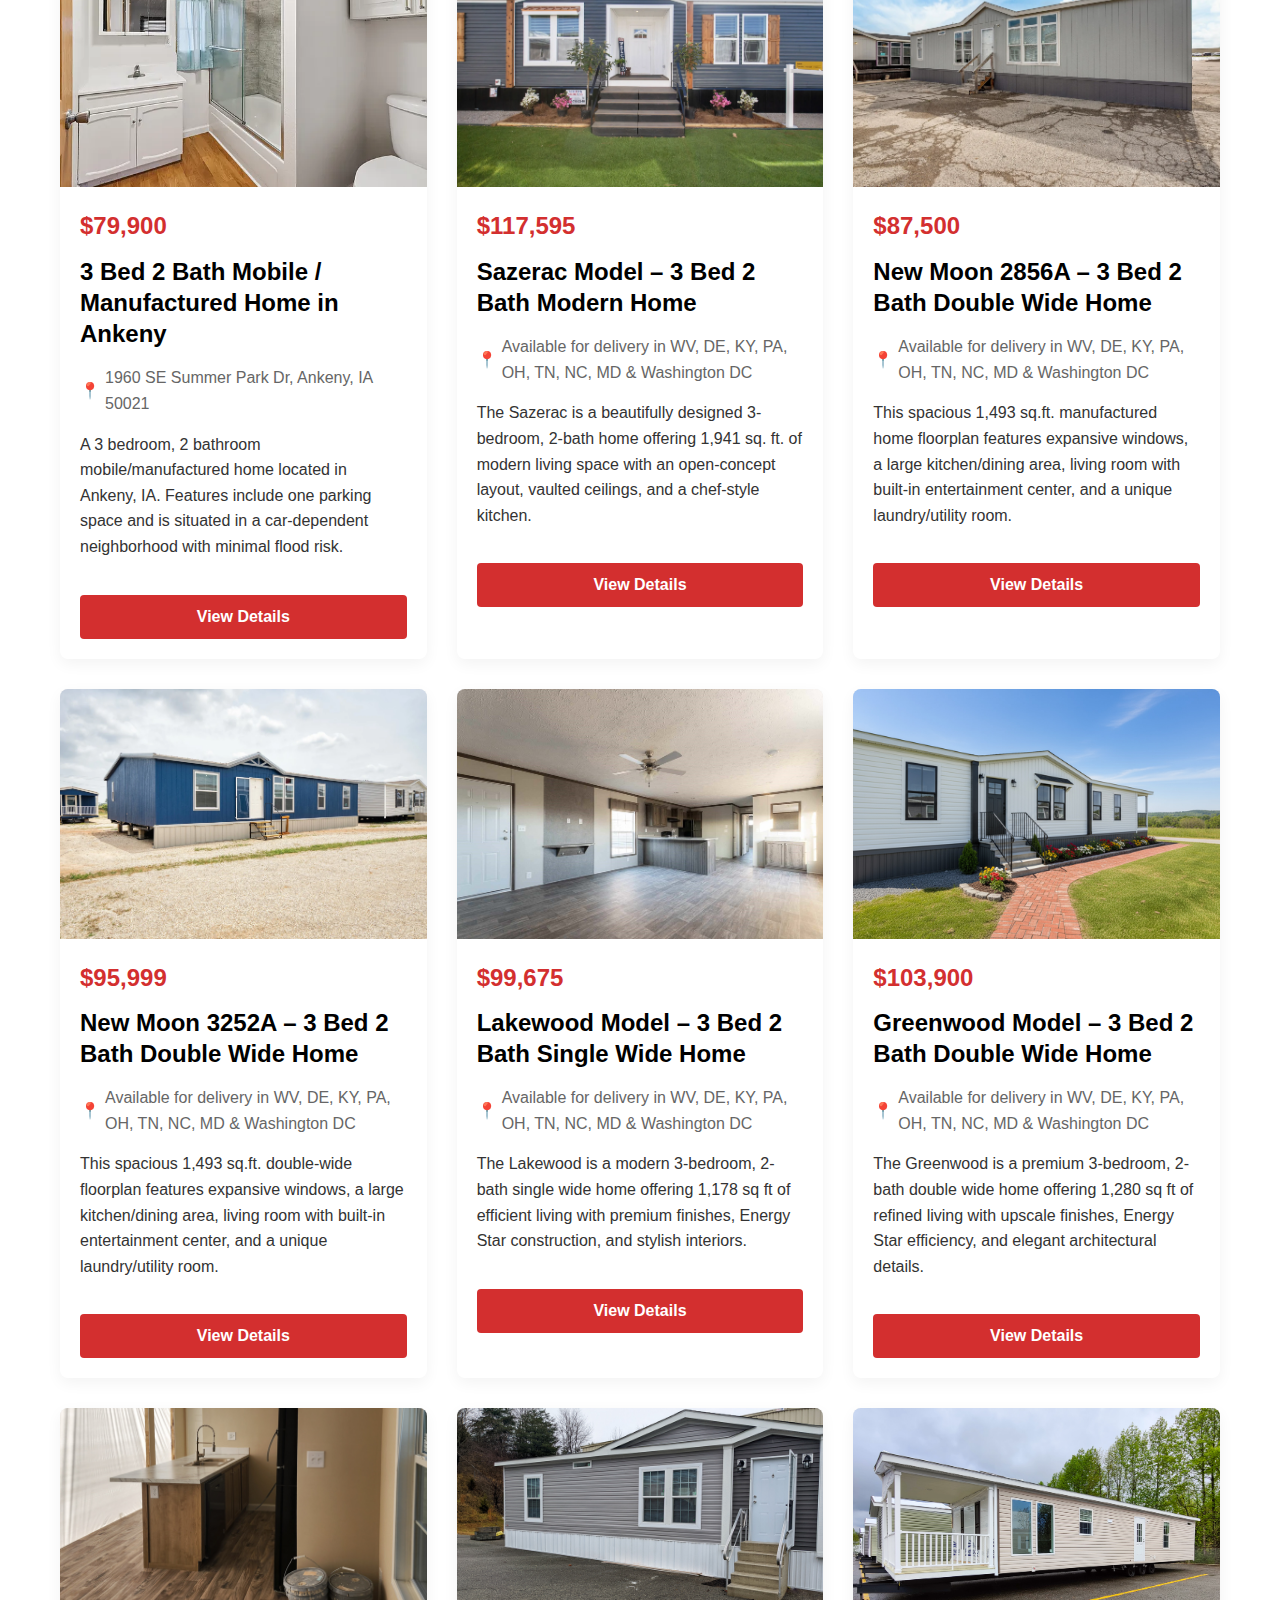
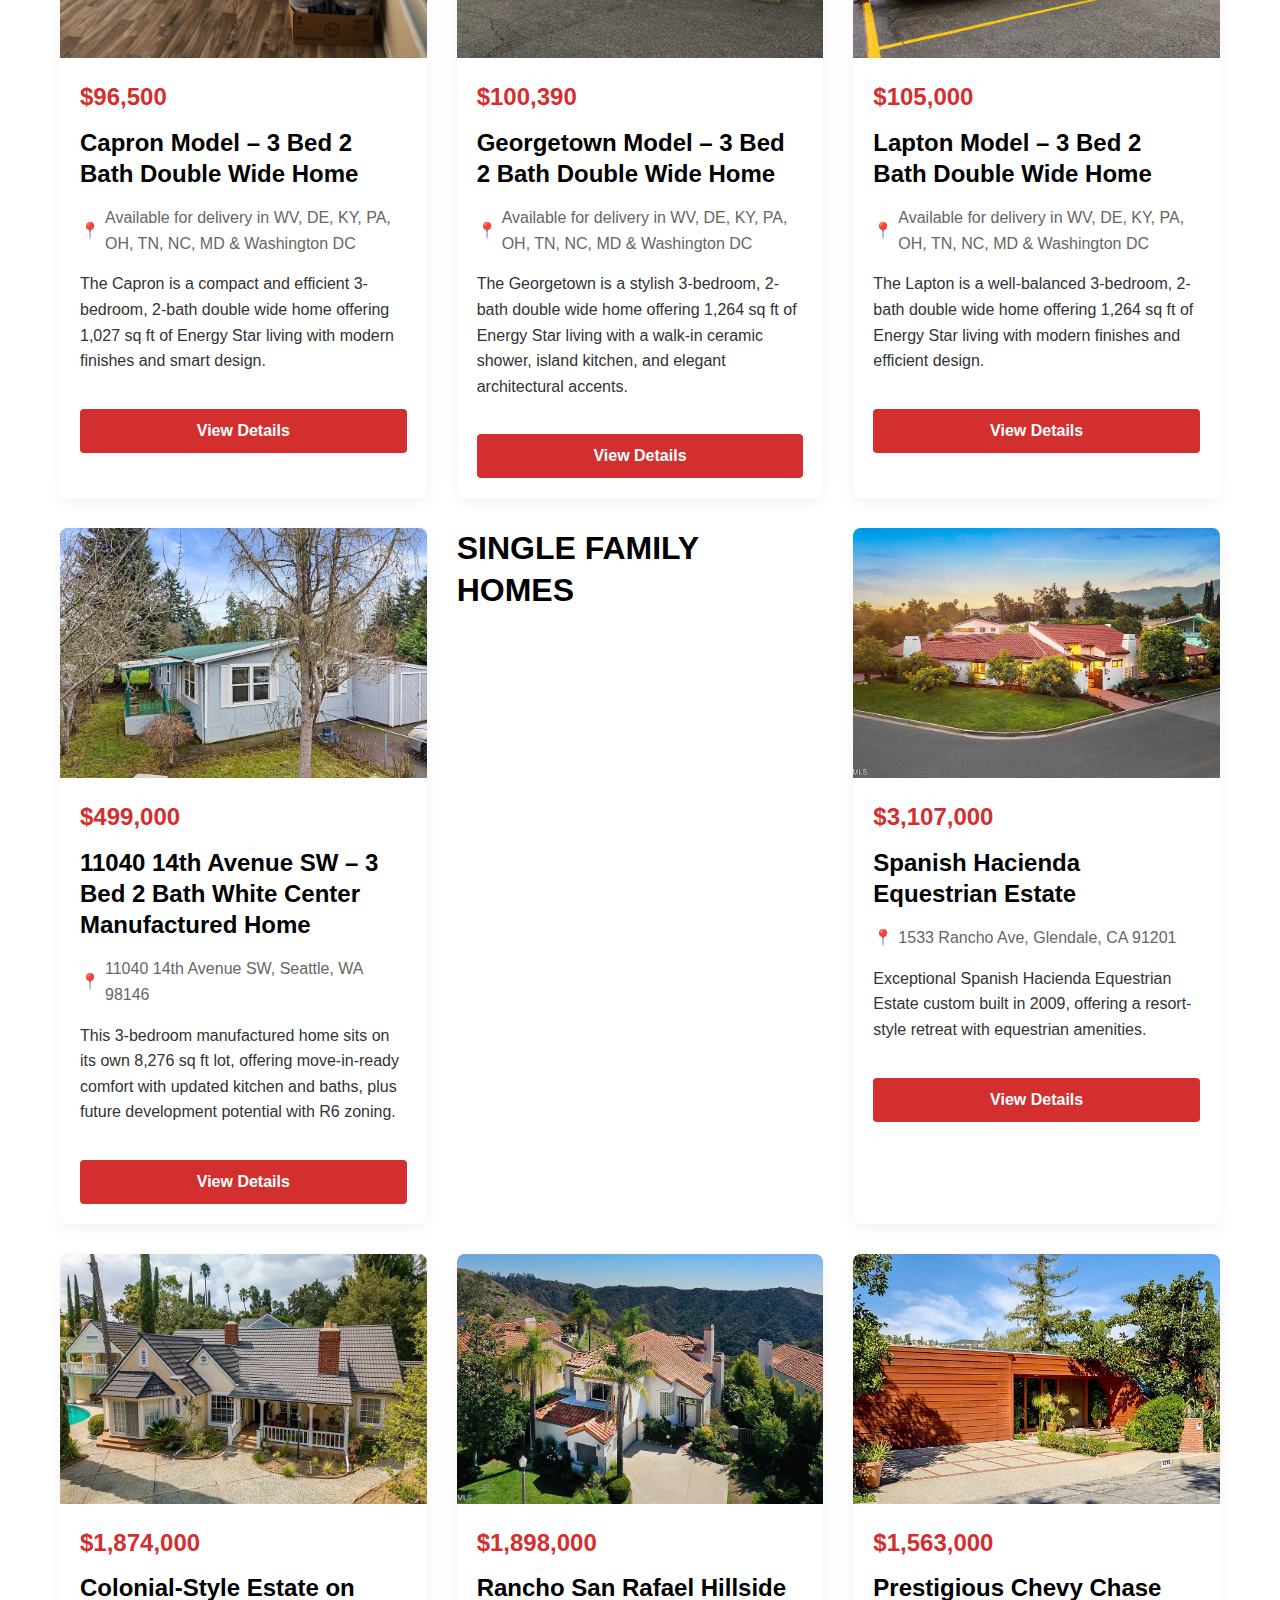
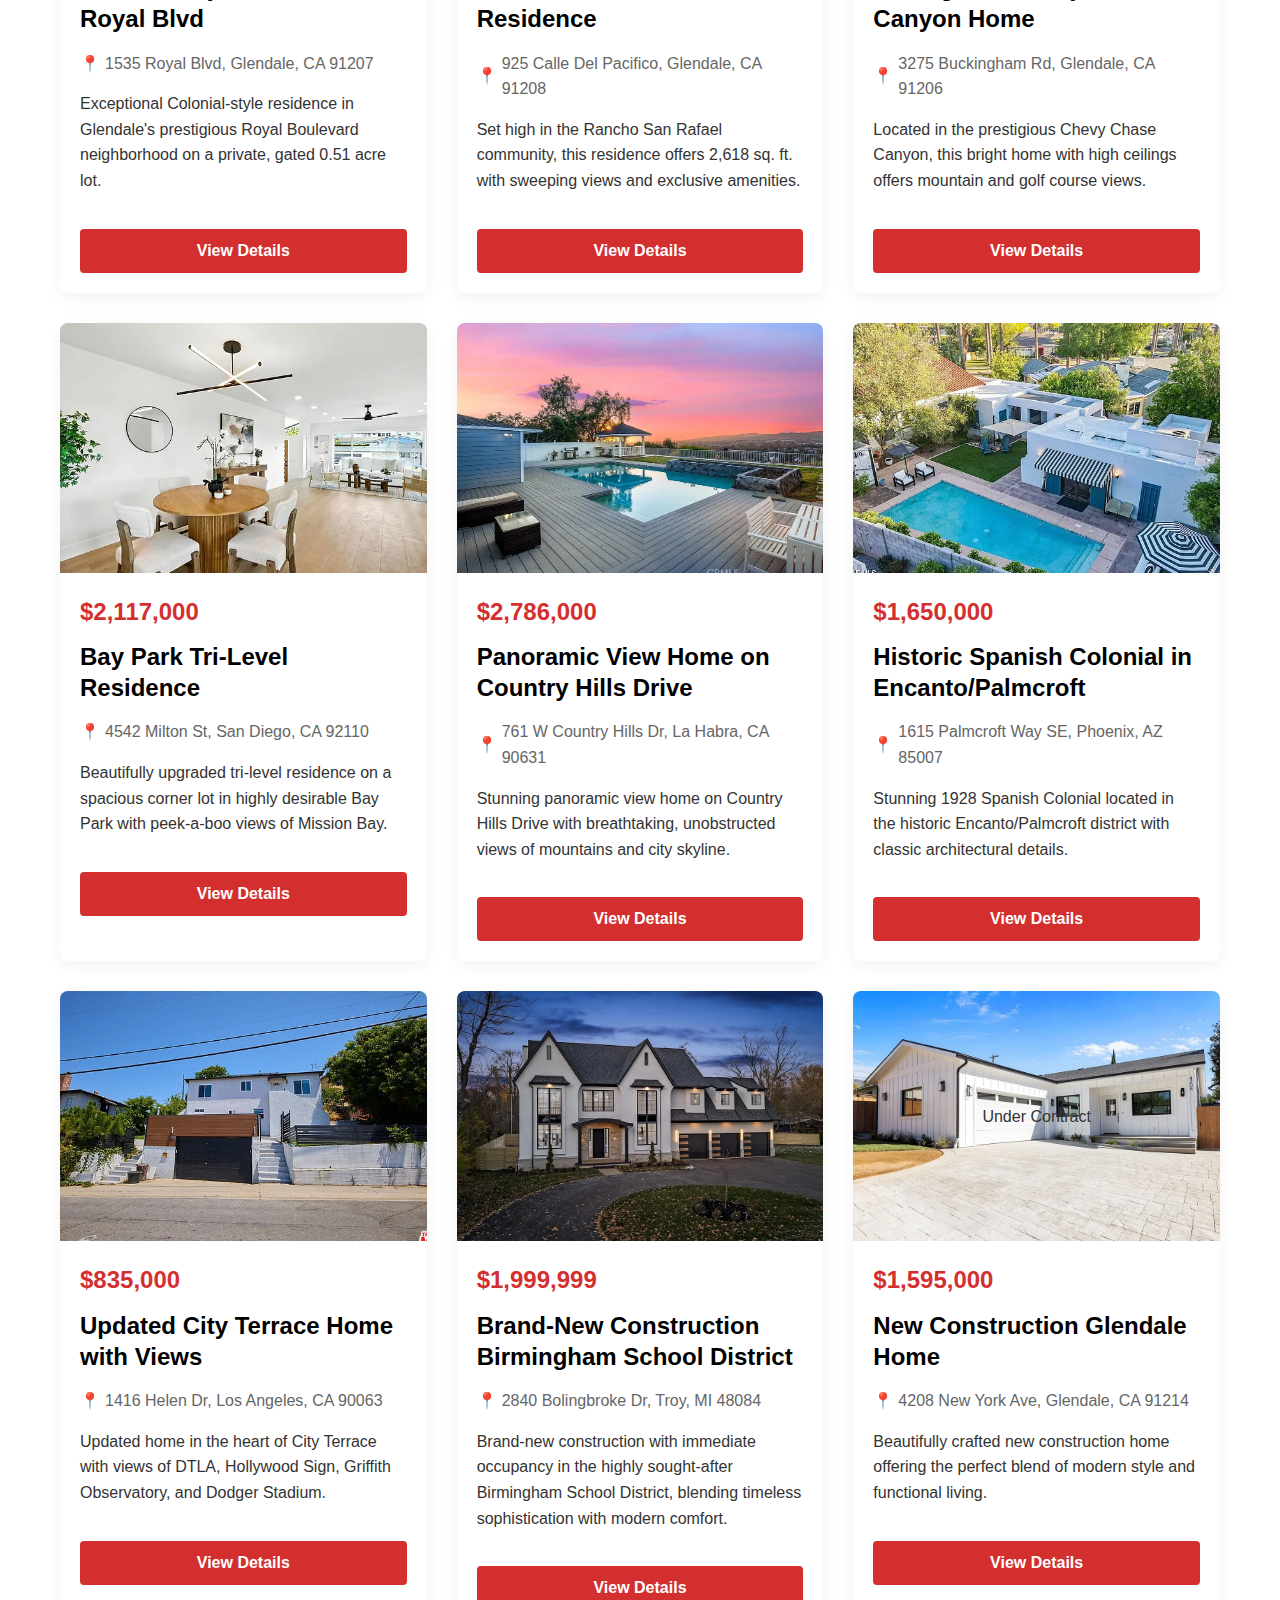
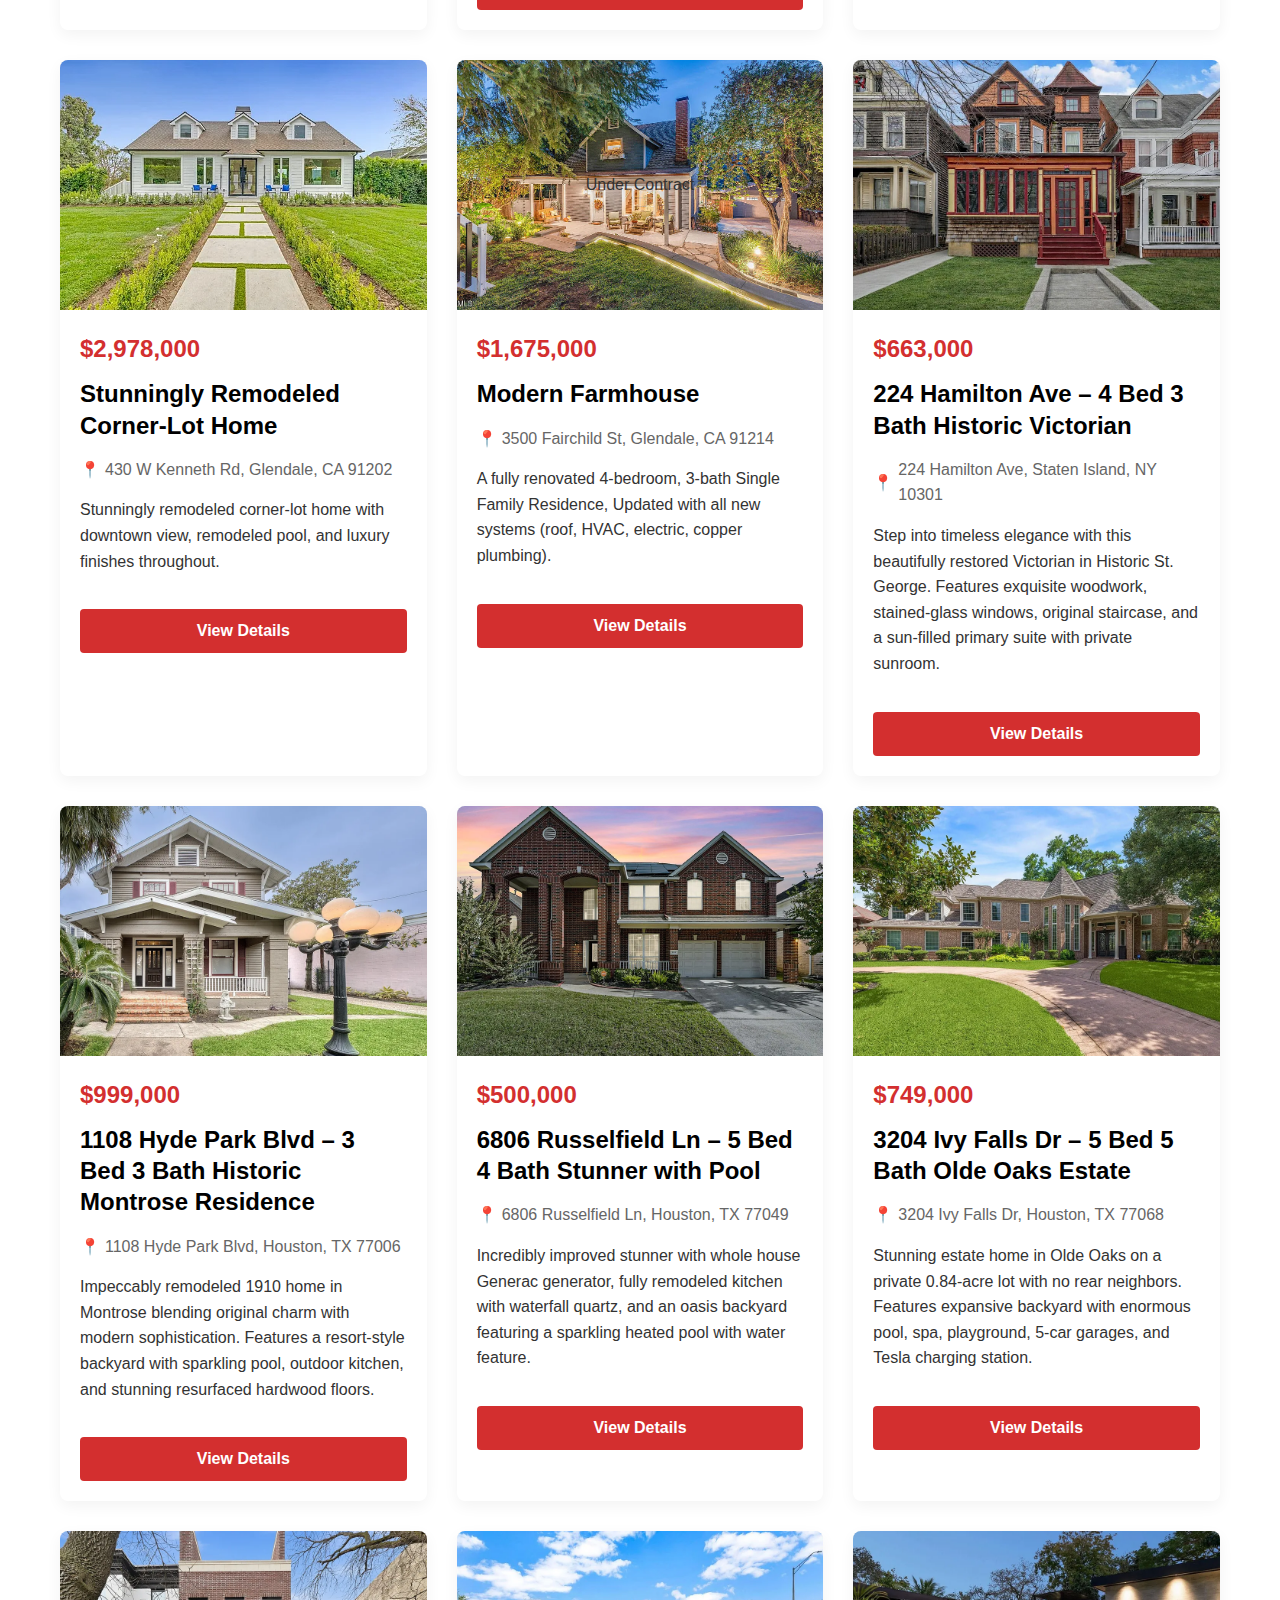
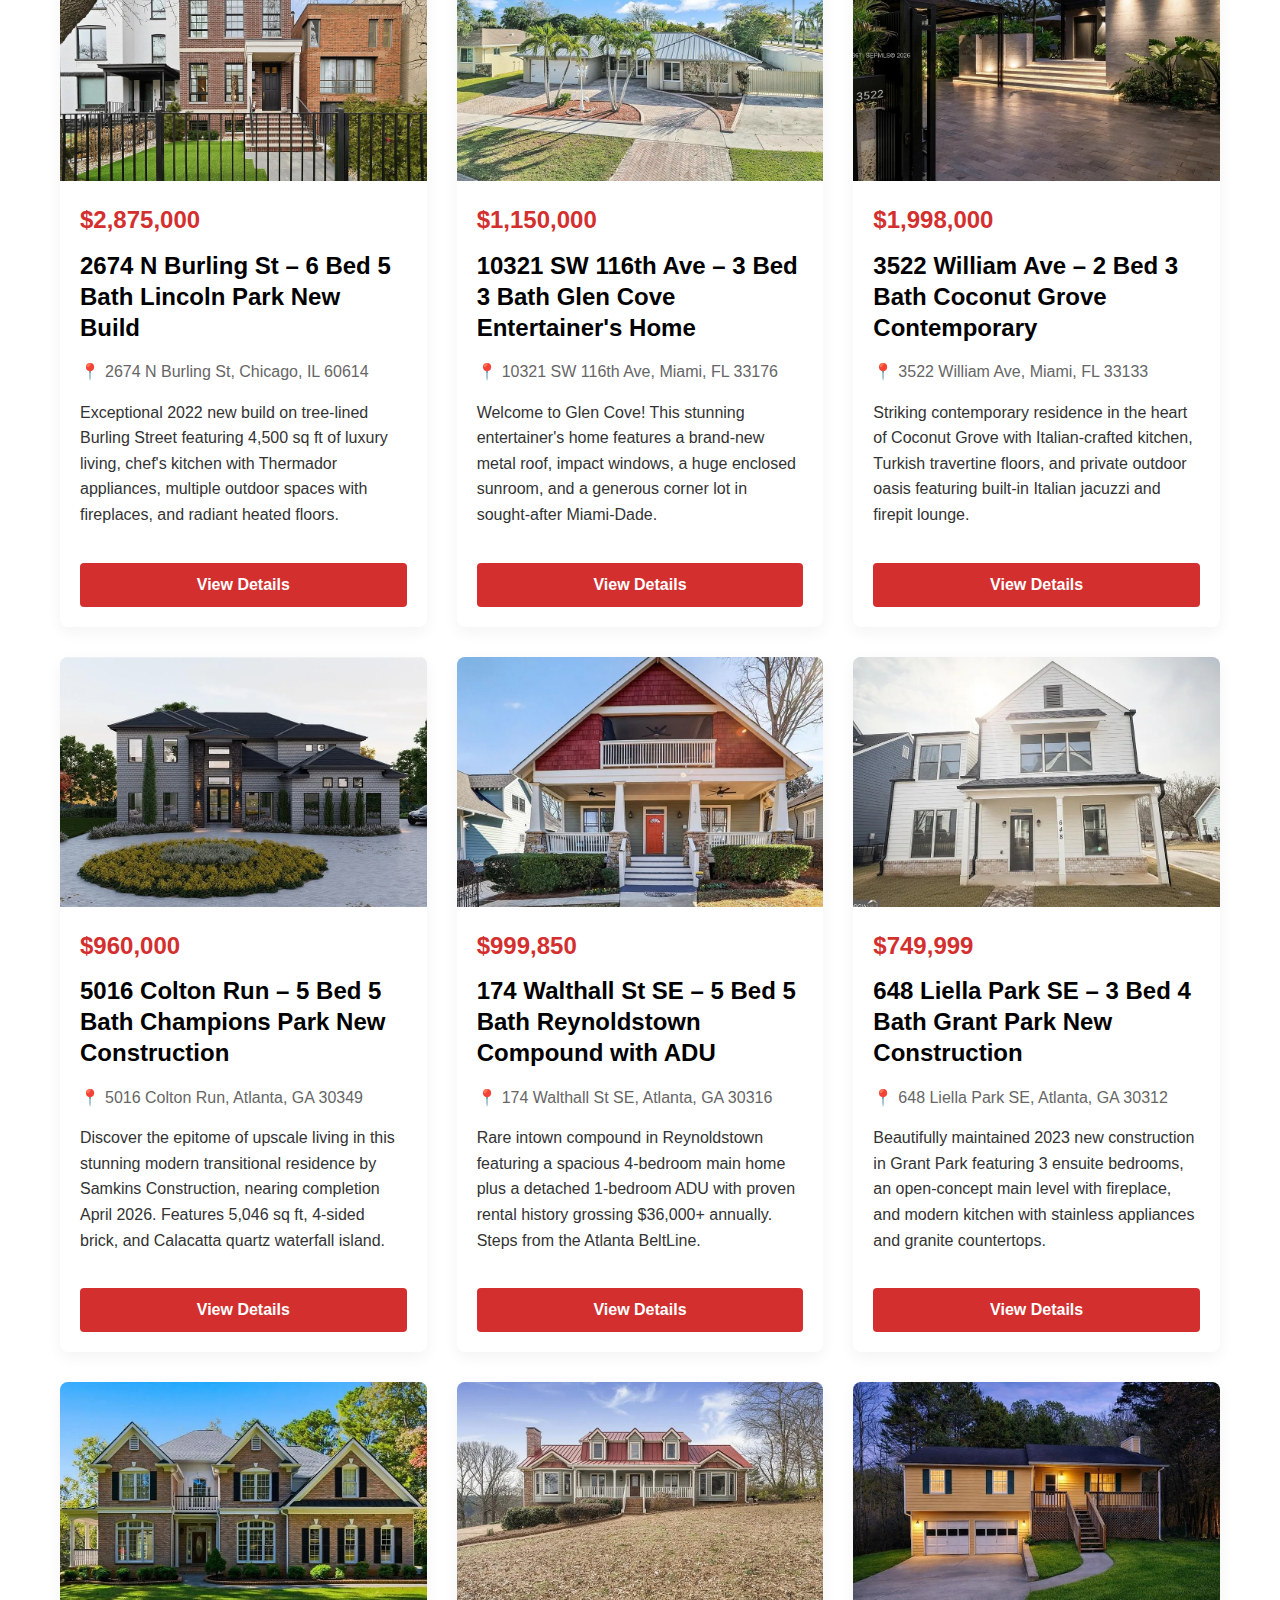
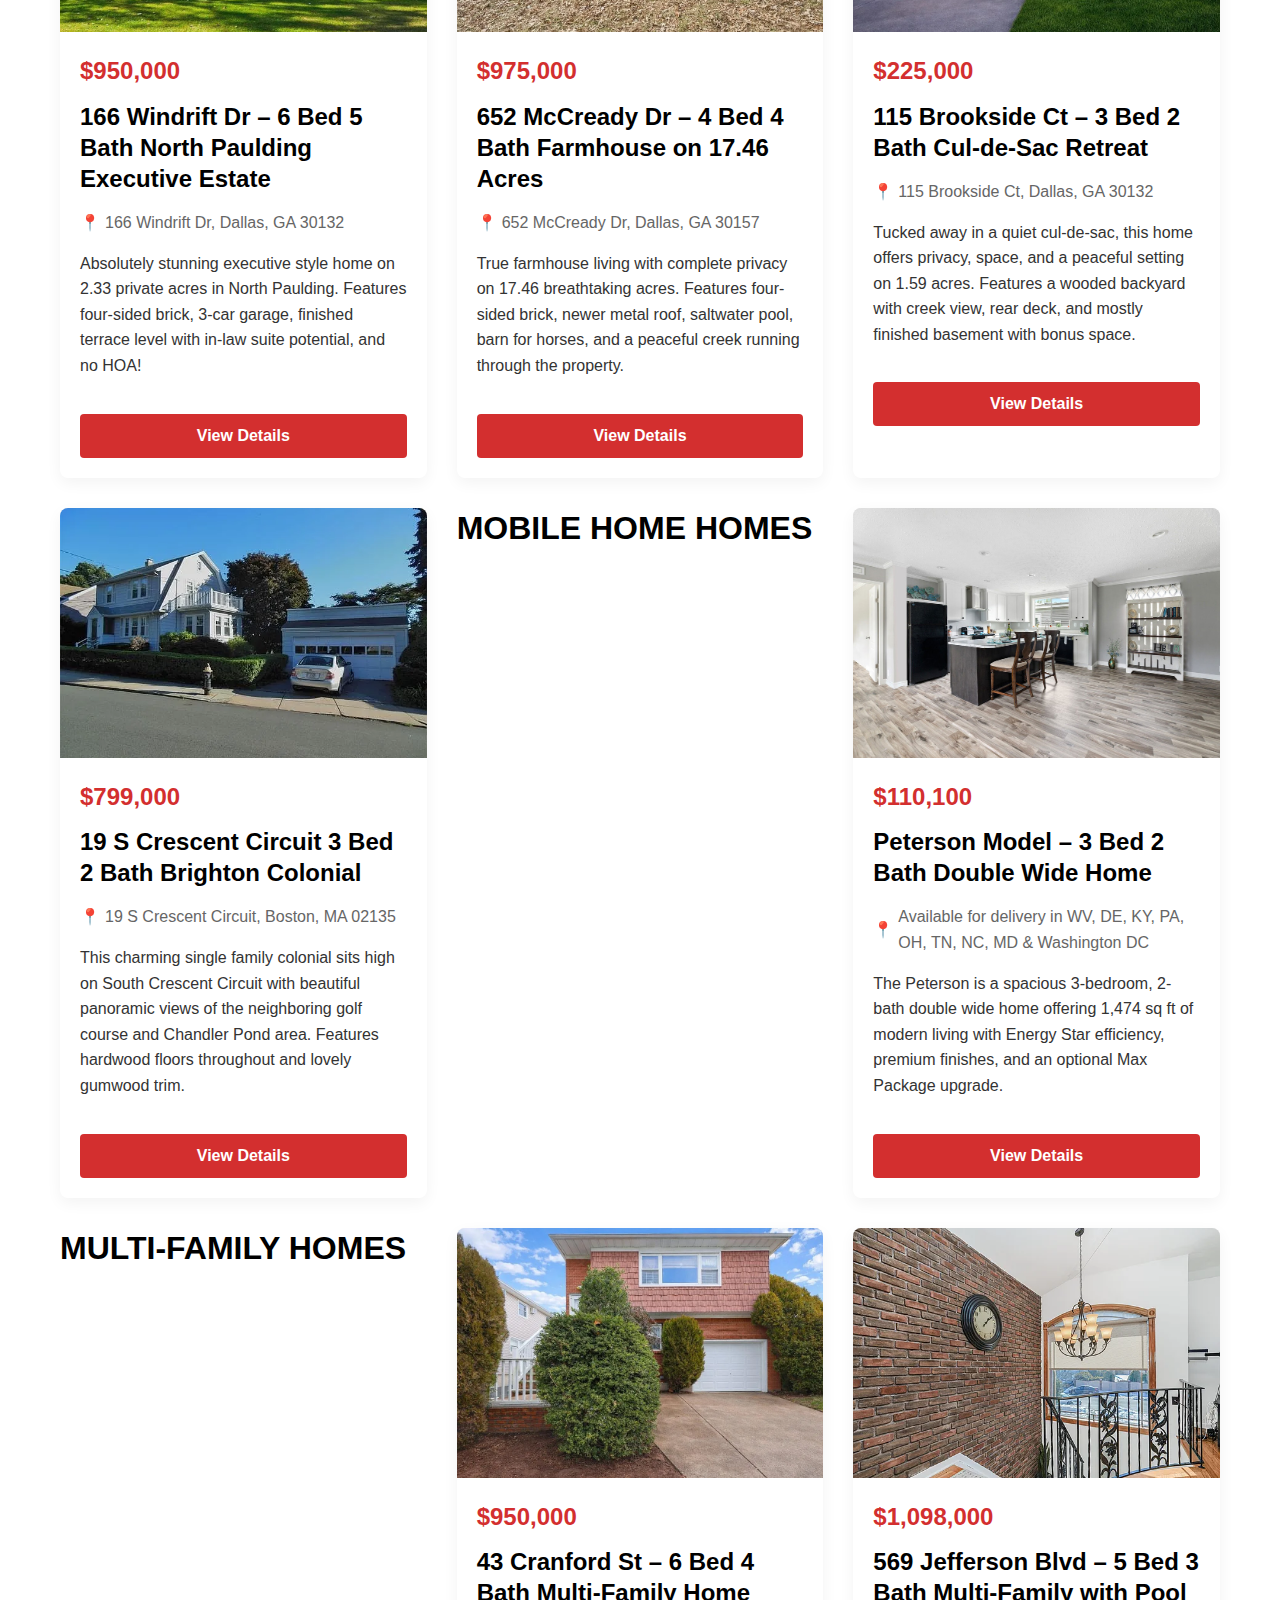
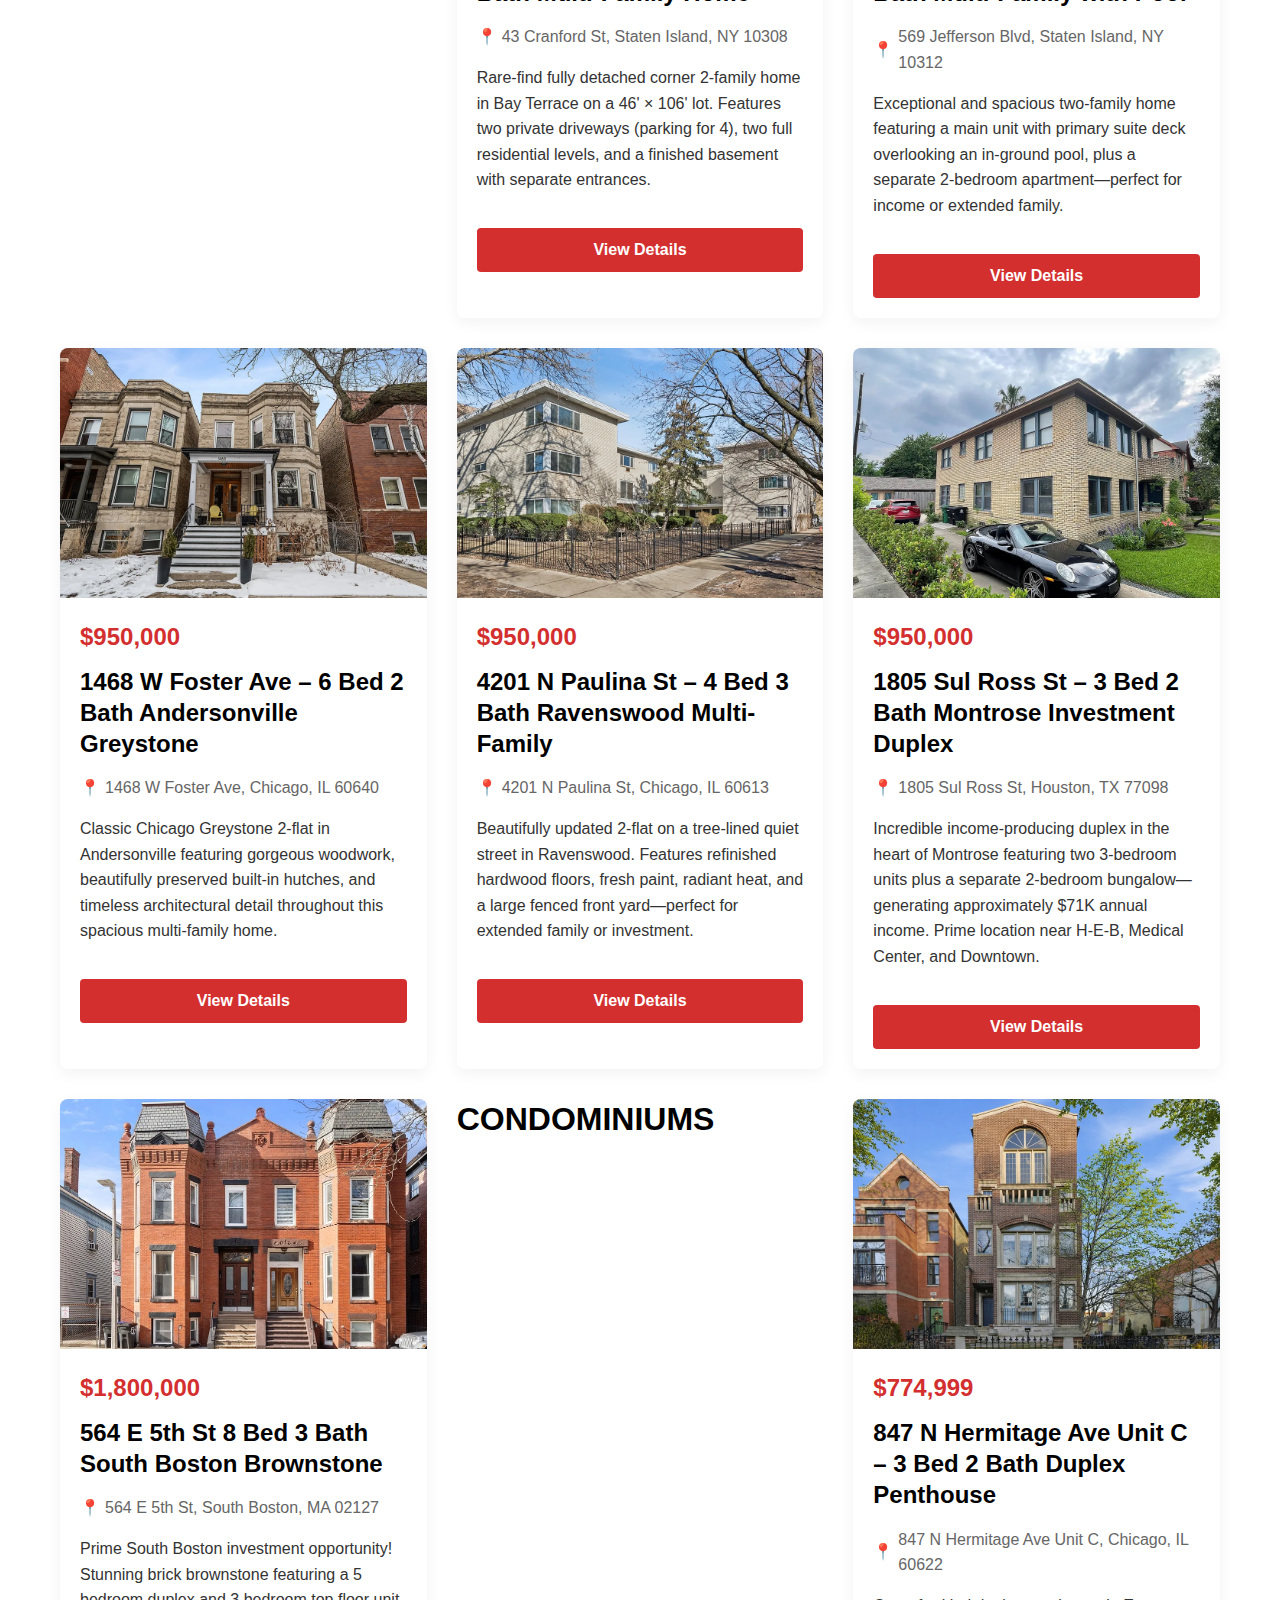
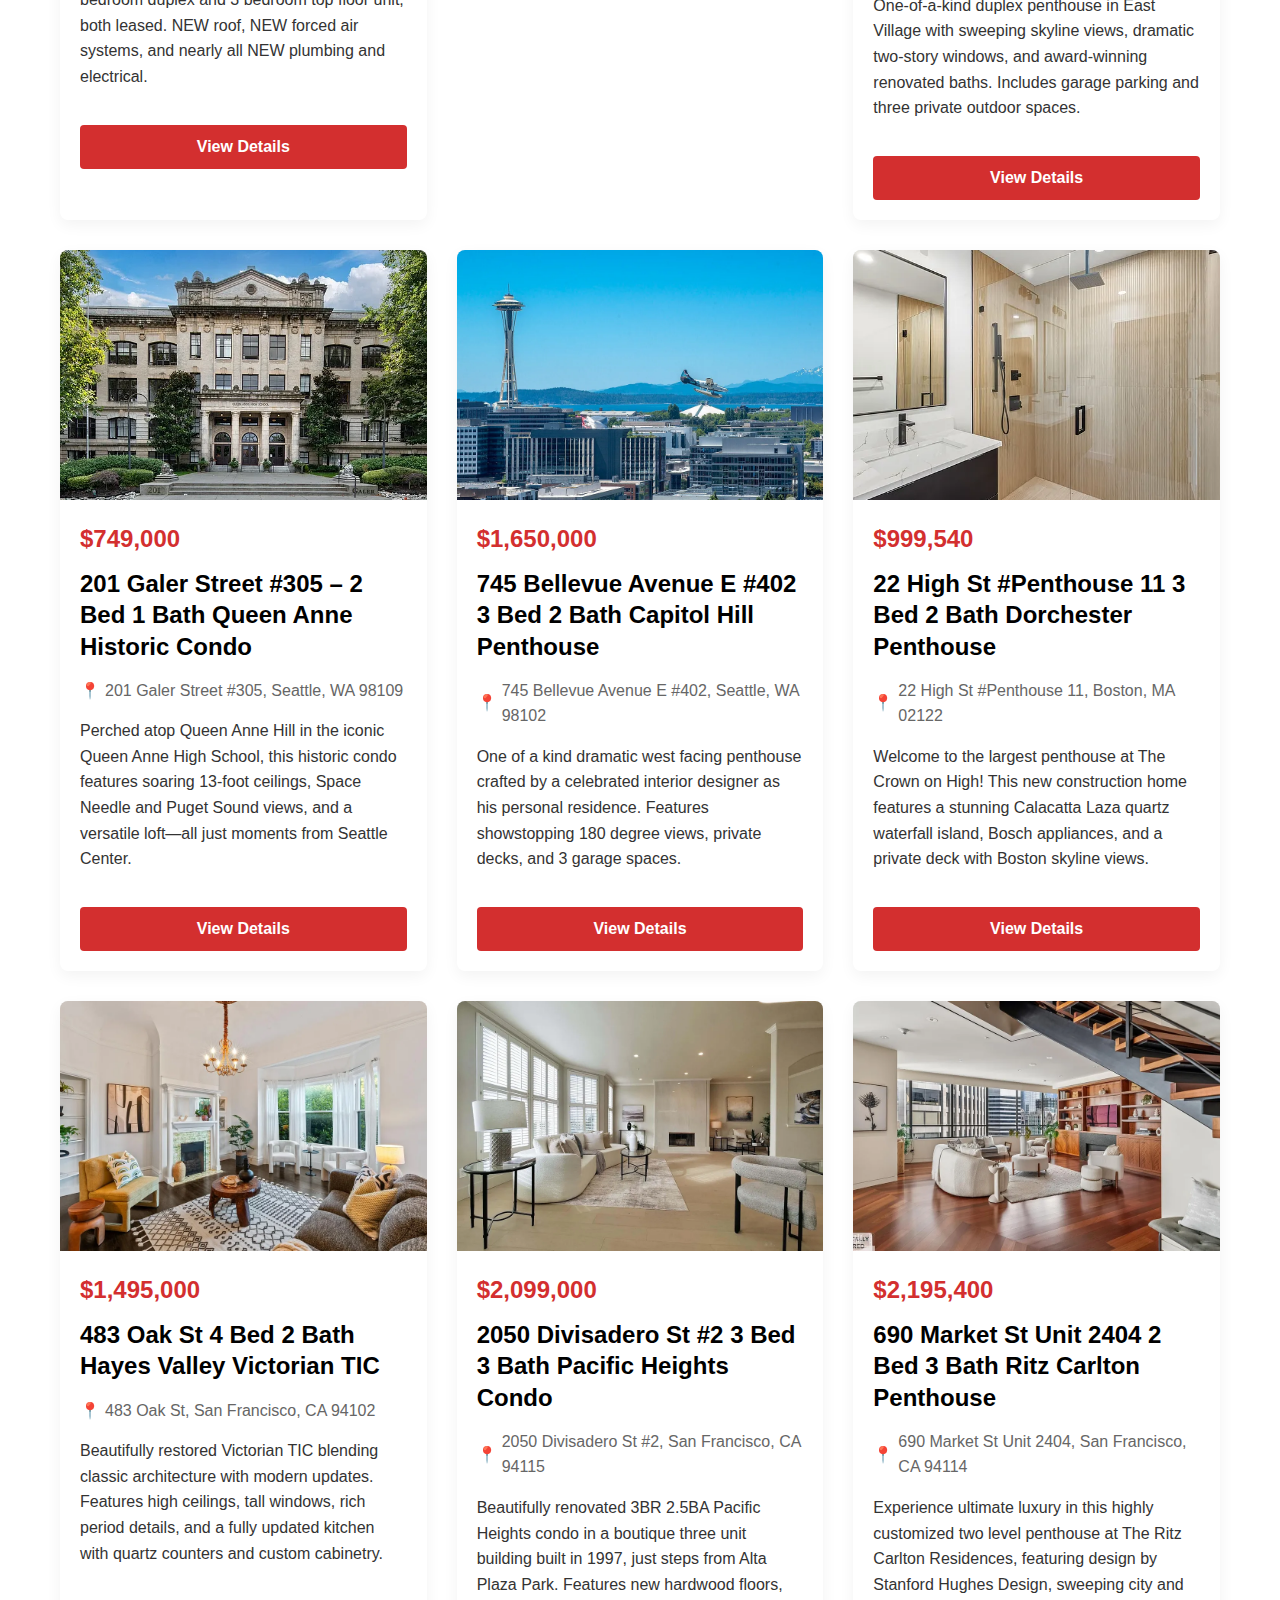
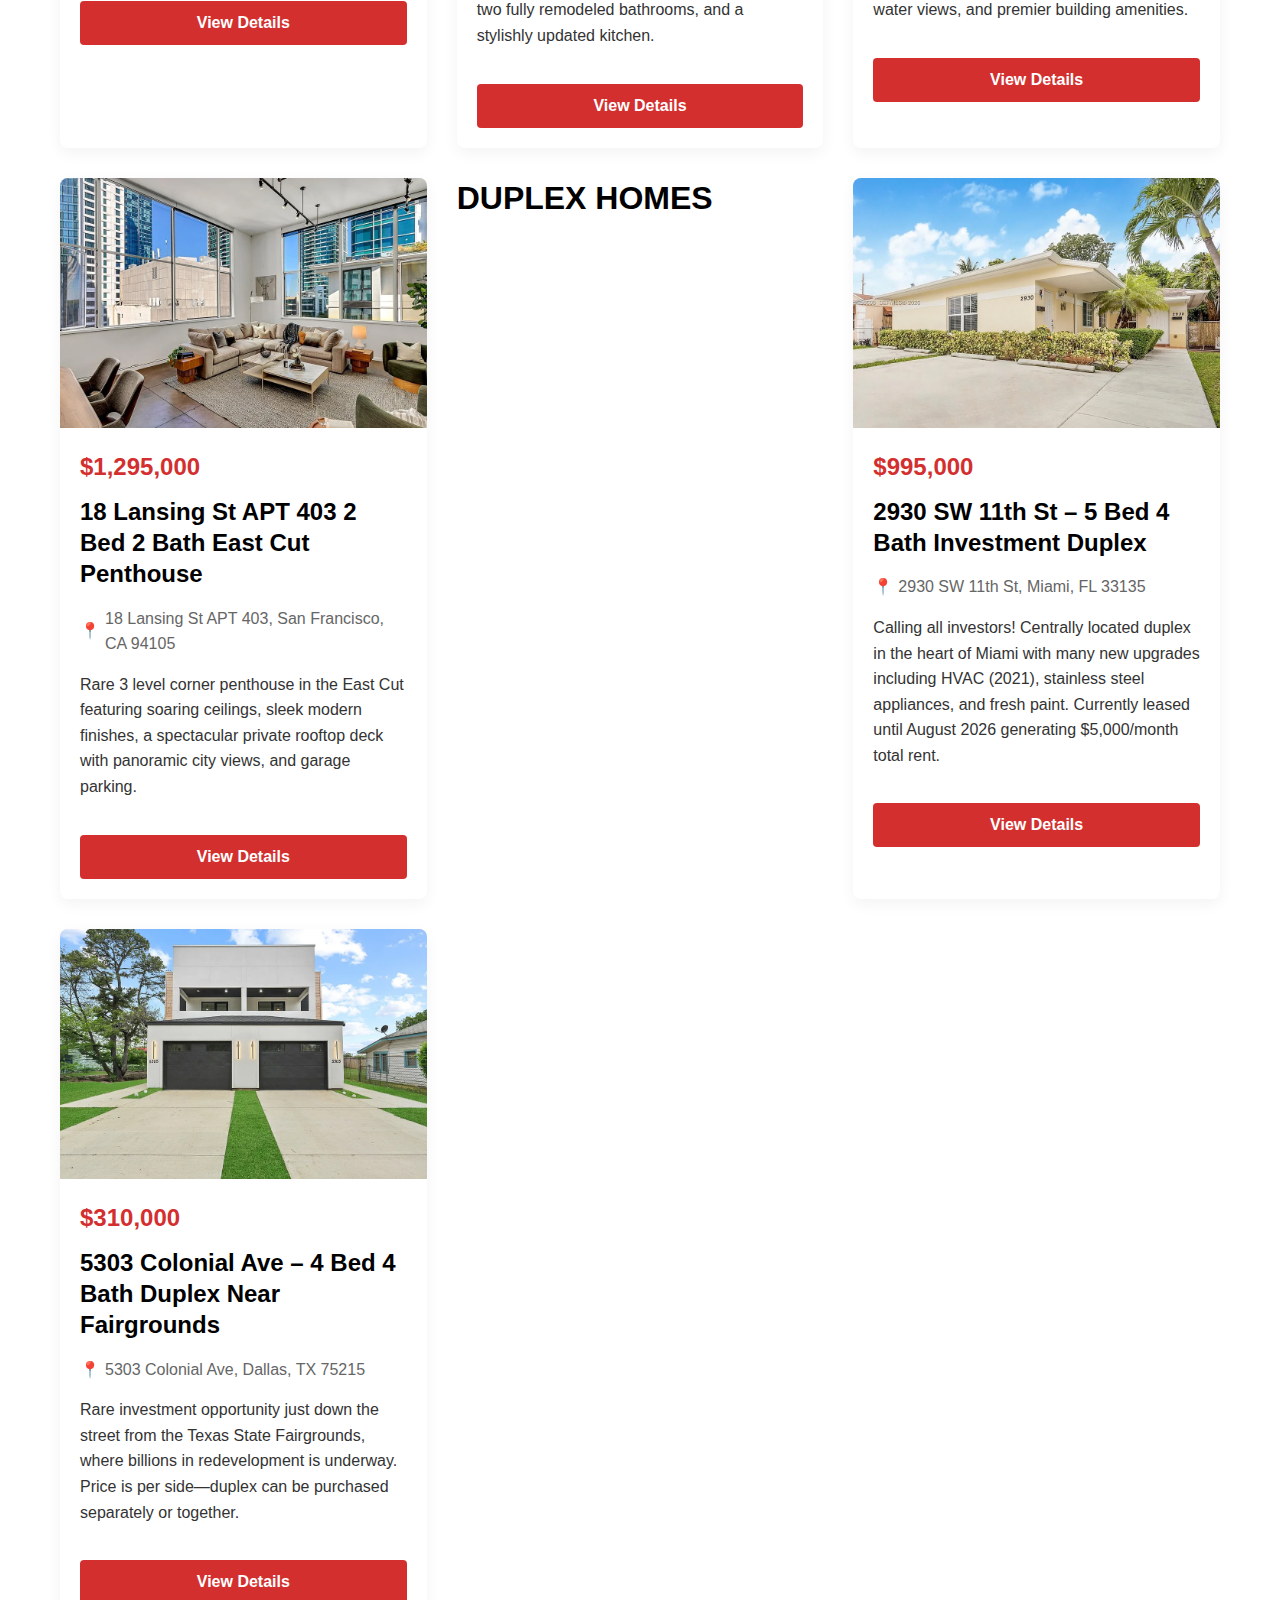
<file: listings.html>
<!doctype html>
<html lang="en">
  <head>
    <meta charset="UTF-8" />
    <meta name="viewport" content="width=device-width, initial-scale=1.0" />
    <title>Property Listings - Keller Williams</title>
    <link rel="icon" type="image/x-icon" href="images/favicon.ico" />
    <link rel="stylesheet" href="style.css" />
    <link
      rel="stylesheet"
      href="https://cdnjs.cloudflare.com/ajax/libs/font-awesome/6.4.0/css/all.min.css"
    />
  </head>
  <body>
    <!-- Navbar -->
    <nav class="navbar">
      <div class="container">
        <a href="#"><img src="/images/logo.png" alt="" /></a>
        <!-- <a href="index.html" class="logo"
          >Keller<span style="color: var(--black)">Williams</span></a
        > -->
        <button class="hamburger">
          <i class="fas fa-bars"></i>
        </button>
        <ul class="nav-links">
          <li><a href="index.html">Home</a></li>
          <li><a href="listings.html">Listings</a></li>
          <li><a href="services.html">Services</a></li>
          <li><a href="about.html">About</a></li>
          <li><a href="contact.html">Contact</a></li>
        </ul>
      </div>
    </nav>

    <!-- Search Header -->
    <section class="search-header">
      <div class="container">
        <div class="search-container">
          <h1>Find Your Perfect Property</h1>
          <p>Browse our curated selection of premium properties</p>

          <!-- Search Box -->
          <div class="search-box">
            <i class="fas fa-search search-icon"></i>
            <input
              type="text"
              id="listingsSearch"
              placeholder="Search by title, location, or price..."
            />
          </div>

          <!-- Search Filters -->
          <div class="search-filters">
            <!-- NEW CATEGORY FILTER -->
            <select id="categoryFilter">
              <option value="">All Categories</option>
              <option value="Manufactured Home">Manufactured Home</option>
              <option value="Single Family">Single Family</option>
              <option value="Multi Family">Multi Family</option>
              <option value="Condominium">Condominium</option>
              <option value="Duplex">Duplex</option>
            </select>

            <select id="priceFilter">
              <option value="">All Price Ranges</option>
              <option value="under-500k">Under $500,000</option>
              <option value="500k-1m">$500,000 - $1M</option>
              <option value="1m-2m">$1M - $2M</option>
              <option value="over-2m">Over $2M</option>
            </select>

            <select id="bedroomsFilter">
              <option value="">Any Bedrooms</option>
              <option value="1">1+ Bedrooms</option>
              <option value="2">2+ Bedrooms</option>
              <option value="3">3+ Bedrooms</option>
              <option value="4">4+ Bedrooms</option>
            </select>
          </div>

          <!-- Search Stats -->
          <div class="search-stats">
            <div><span id="listingCount">12</span> properties found</div>
            <button class="clear-search" id="clearAllFilters">
              <i class="fas fa-times"></i> Clear all filters
            </button>
          </div>
        </div>
      </div>
    </section>

    <!-- Listings Page -->
    <section class="listings-page">
      <div class="container">
        <div class="listings-grid" id="listingsContainer">
          <!-- All listings will be loaded by JavaScript -->
        </div>

        <!-- No results message will be inserted here by JavaScript -->
      </div>
    </section>

    <!-- Footer -->
    <footer class="footer" id="contact">
      <div class="container">
        <div class="footer-content">
          <div class="footer-about">
            <div class="footer-logo">
              <a href="#"><img src="/images/logo.png" alt="" /></a>
            </div>
            <p>
              Keller Williams Real Estate Services is a leading real estate
              agency specializing in luxury properties and exceptional customer
              service.
            </p>
            <div class="social-icons">
              <a
                href="http://facebook.com/KellerWilliamsRealty"
                class="social-icon"
                ><i class="fab fa-facebook-f"></i
              ></a>
              <a href="https://x.com/kwri" class="social-icon"
                ><i class="fab fa-twitter"></i
              ></a>
              <a
                href="https://www.instagram.com/kellerwilliamsrealty"
                class="social-icon"
                ><i class="fab fa-instagram"></i
              ></a>
              <a
                href="https://www.linkedin.com/company/keller-williams-realty-llc"
                class="social-icon"
                ><i class="fab fa-linkedin-in"></i
              ></a>
            </div>
          </div>

          <div class="footer-links">
            <h4>Quick Links</h4>
            <ul>
              <li><a href="index.html">Home</a></li>
              <li><a href="listings.html">Listings</a></li>
              <li><a href="about.html">About Us</a></li>
              <li><a href="services.html">Services</a></li>
            </ul>
          </div>

          <div class="footer-contact">
            <h4>Contact Us</h4>
            <p>
              <i class="fas fa-map-marker-alt"></i> Keller Williams Realty, LLC
            </p>
            <p><i class="fas fa-phone"></i> (512) 325-5688</p>
            <p><i class="fas fa-envelope"></i> info@kwelitehomes.com</p>
          </div>
        </div>

        <div class="footer-bottom">
          <p>
            Keller Williams Realty, LLC, a franchise company, is an Equal
            Opportunity Employer and supports the Fair Housing Act. Each Keller
            Williams® office is independently owned and operated. Copyright ©
            1996-2025 Keller Williams Realty, LLC. All rights reserved.
          </p>
        </div>
      </div>
    </footer>

    <script src="data.js"></script>
    <script src="script.js"></script>
  </body>
</html>
</file>
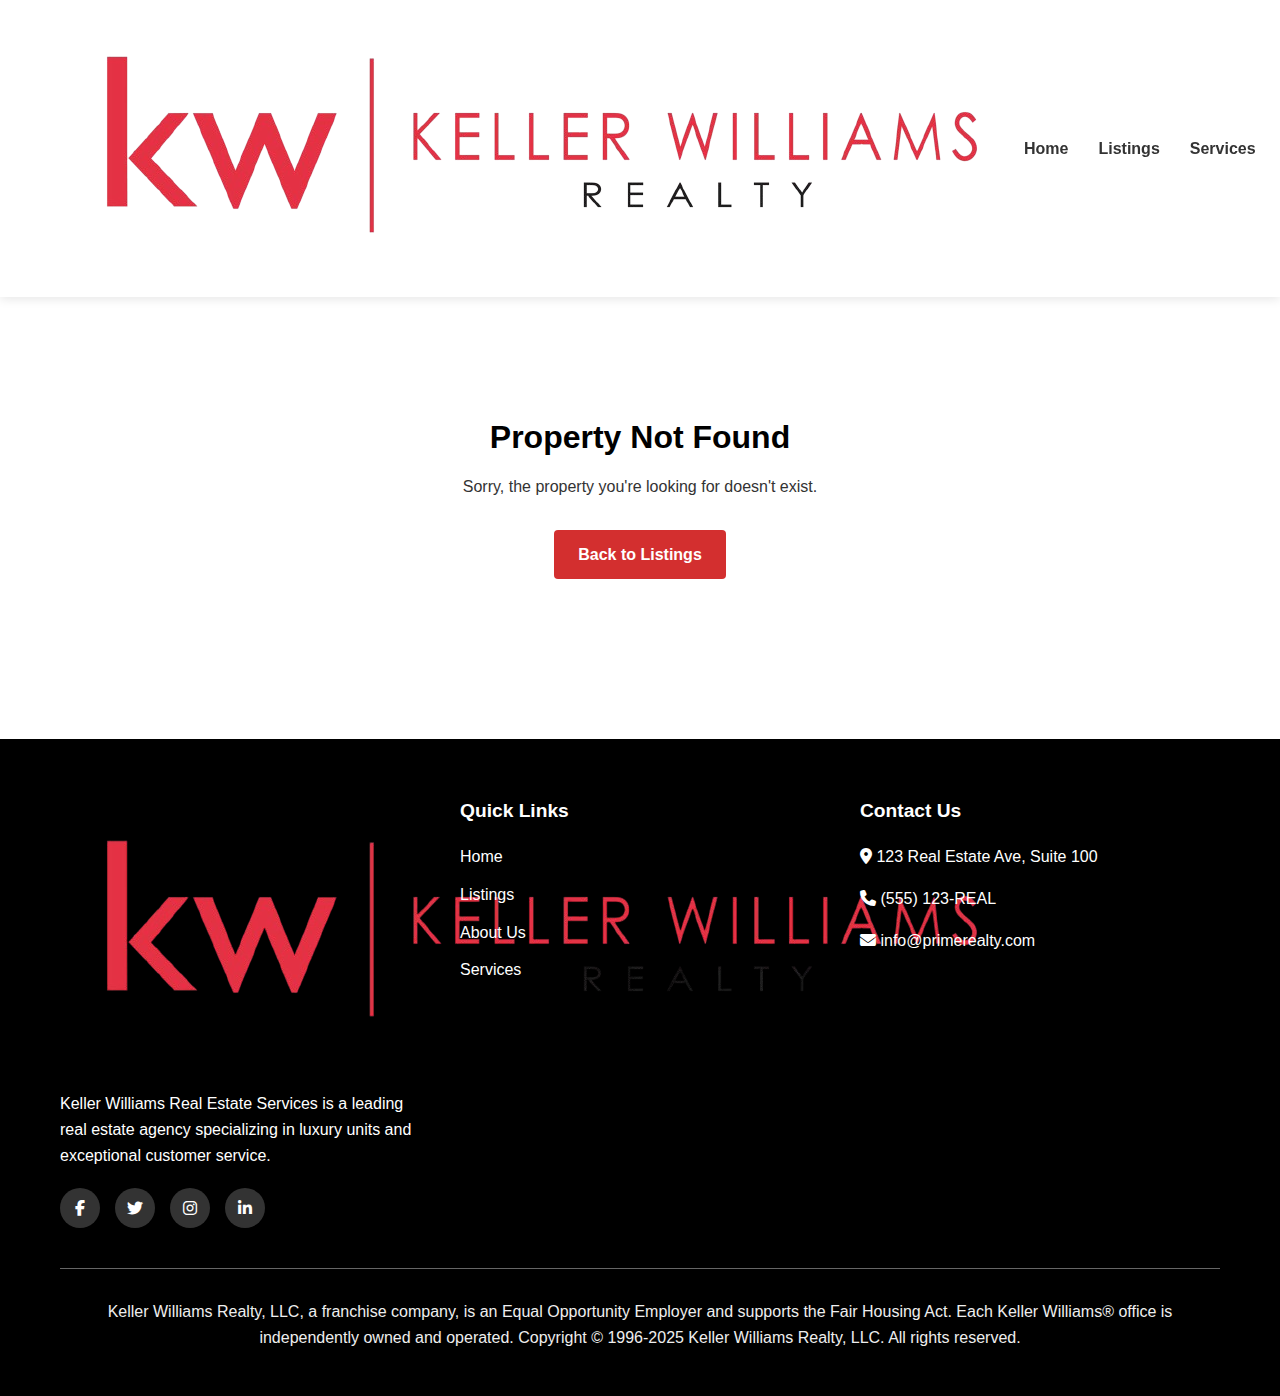
<file: property-details.html>
<!DOCTYPE html>
<html lang="en">
  <head>
    <meta charset="UTF-8" />
    <meta name="viewport" content="width=device-width, initial-scale=1.0" />
    <title>Property Details - Keller Williams</title>
    <link rel="stylesheet" href="style.css" />
    <link
      rel="stylesheet"
      href="https://cdnjs.cloudflare.com/ajax/libs/font-awesome/6.4.0/css/all.min.css"
    />
  </head>
  <body>
    <!-- Navbar -->
    <nav class="navbar">
      <div class="container">
        <a href="#"><img src="/images/logo.png" alt="" /></a>
        <!-- <a href="index.html" class="logo"
          >Keller<span style="color: var(--black)">Williams</span></a
        > -->
        <button class="hamburger">
          <i class="fas fa-bars"></i>
        </button>
        <ul class="nav-links">
          <li><a href="index.html">Home</a></li>
          <li><a href="listings.html">Listings</a></li>
          <li><a href="services.html">Services</a></li>
          <li><a href="about.html">About</a></li>
          <li><a href="contact.html">Contact</a></li>
        </ul>
      </div>
    </nav>

    <!-- Property Details -->
    <section class="property-details">
      <div class="container">
        <div class="property-header">
          <div class="property-title">
            <h1 id="propertyTitle">Loading property...</h1>
            <div class="property-price" id="propertyPrice"></div>
          </div>
          <div class="property-location" id="propertyLocation">
            <span>📍</span> Loading location...
          </div>
        </div>

        <!-- Property Gallery -->
        <div class="property-gallery">
          <!-- Gallery will be loaded by JavaScript -->
        </div>

        <!-- Property Content -->
        <div class="property-content">
          <!-- Property details will be loaded by JavaScript -->
        </div>
      </div>
    </section>

    <!-- Footer -->
    <footer class="footer" id="contact">
      <div class="container">
        <div class="footer-content">
          <div class="footer-about">
            <div class="footer-logo">
              <a href="#"><img src="/images/logo.png" alt="" /></a>
            </div>
            <p>
              Keller Williams Real Estate Services is a leading real estate
              agency specializing in luxury units and exceptional customer
              service.
            </p>
            <div class="social-icons">
              <a
                href="http://facebook.com/KellerWilliamsRealty"
                class="social-icon"
                ><i class="fab fa-facebook-f"></i
              ></a>
              <a href="https://x.com/kwri" class="social-icon"
                ><i class="fab fa-twitter"></i
              ></a>
              <a
                href="https://www.instagram.com/kellerwilliamsrealty"
                class="social-icon"
                ><i class="fab fa-instagram"></i
              ></a>
              <a href="#" class="social-icon"
                ><i class="fab fa-linkedin-in"></i
              ></a>
            </div>
          </div>

          <div class="footer-links">
            <h4>Quick Links</h4>
            <ul>
              <li><a href="index.html">Home</a></li>
              <li><a href="listings.html">Listings</a></li>
              <li><a href="about.html">About Us</a></li>
              <li><a href="services.html">Services</a></li>
            </ul>
          </div>

          <div class="footer-contact">
            <h4>Contact Us</h4>
            <p>
              <i class="fas fa-map-marker-alt"></i> 123 Real Estate Ave, Suite
              100
            </p>
            <p><i class="fas fa-phone"></i> (555) 123-REAL</p>
            <p><i class="fas fa-envelope"></i> info@primerealty.com</p>
          </div>
        </div>

        <div class="footer-bottom">
          <p>
            Keller Williams Realty, LLC, a franchise company, is an Equal
            Opportunity Employer and supports the Fair Housing Act. Each Keller
            Williams® office is independently owned and operated. Copyright ©
            1996-2025 Keller Williams Realty, LLC. All rights reserved.
          </p>
        </div>
      </div>
    </footer>

    <script src="data.js"></script>
    <script src="script.js"></script>
    <script src="property-contact.js"></script>
    <script src="preview.js"></script>
  </body>
</html>
</file>
<file: style.css>
/* ===== RESET & BASE STYLES ===== */
* {
    margin: 0;
    padding: 0;
    box-sizing: border-box;
    font-family: 'Segoe UI', Tahoma, Geneva, Verdana, sans-serif;
}

:root {
    --primary-red: #d32f2f;
    --dark-red: #b71c1c;
    --light-red: #ff6659;
    --white: #ffffff;
    --black: #000000;
    --dark-grey: #333333;
    --medium-grey: #666666;
    --light-grey: #eeeeee;
    --ash: #f5f5f5;
    --shadow-sm: 0 2px 10px rgba(0, 0, 0, 0.1);
    --shadow-md: 0 5px 20px rgba(0, 0, 0, 0.1);
    --shadow-lg: 0 15px 30px rgba(0, 0, 0, 0.1);
    --transition: all 0.3s ease;
}

body {
    color: var(--dark-grey);
    background-color: var(--white);
    line-height: 1.6;
    overflow-x: hidden;
}

.container {
    width: 100%;
    max-width: 1200px;
    margin: 0 auto;
    padding: 0 20px;
}

/* ===== TYPOGRAPHY ===== */
h1, h2, h3, h4, h5, h6 {
    color: var(--black);
    margin-bottom: 1rem;
    line-height: 1.3;
}

h1 { font-size: clamp(2rem, 5vw, 2.5rem); }
h2 { font-size: clamp(1.75rem, 4vw, 2rem); }
h3 { font-size: clamp(1.25rem, 3vw, 1.5rem); }
h4 { font-size: clamp(1.125rem, 2.5vw, 1.25rem); }

p {
    margin-bottom: 1rem;
    font-size: clamp(0.9rem, 2vw, 1rem);
}

a {
    text-decoration: none;
    color: inherit;
    transition: var(--transition);
}

a:hover {
    color: var(--primary-red);
}

/* ===== BUTTONS ===== */
.btn {
    display: inline-block;
    padding: 12px 24px;
    background-color: var(--primary-red);
    color: var(--white);
    border: none;
    border-radius: 4px;
    font-size: clamp(0.9rem, 2vw, 1rem);
    font-weight: 600;
    cursor: pointer;
    transition: var(--transition);
    text-align: center;
    min-height: 44px; /* Better touch target */
}

.btn:hover {
    background-color: var(--dark-red);
    transform: translateY(-3px);
    box-shadow: var(--shadow-md);
}

.btn-outline {
    background-color: transparent;
    color: var(--primary-red);
    border: 2px solid var(--primary-red);
}

.btn-outline:hover {
    background-color: var(--primary-red);
    color: var(--white);
}

/* ===== NAVBAR ===== */
.navbar {
    background-color: var(--white);
    box-shadow: var(--shadow-sm);
    position: sticky;
    top: 0;
    z-index: 1000;
    width: 100%;
}

.navbar .container {
    display: flex;
    justify-content: space-between;
    align-items: center;
    padding: 15px 20px;
    min-height: 70px;
}

.logo {
    font-size: clamp(1.5rem, 4vw, 1.8rem);
    font-weight: 700;
    color: var(--primary-red);
    z-index: 1001;
}

.nav-links {
    display: flex;
    list-style: none;
    gap: 30px;
    align-items: center;
}

.nav-links a {
    font-weight: 600;
    color: var(--dark-grey);
    padding: 5px 0;
    position: relative;
}

.nav-links a:hover {
    color: var(--primary-red);
}

.nav-links a::after {
    content: '';
    position: absolute;
    bottom: 0;
    left: 0;
    width: 0;
    height: 2px;
    background-color: var(--primary-red);
    transition: width 0.3s ease;
}

.nav-links a:hover::after {
    width: 100%;
}

/* ===== HAMBURGER MENU ===== */
.hamburger {
    display: none;
    background: none;
    border: none;
    width: 30px;
    height: 24px;
    position: relative;
    cursor: pointer;
    z-index: 1001;
    padding: 0;
}

.hamburger span {
    display: block;
    width: 100%;
    height: 3px;
    background-color: var(--dark-grey);
    position: absolute;
    left: 0;
    transition: var(--transition);
}

.hamburger span:nth-child(1) { top: 0; }
.hamburger span:nth-child(2) { top: 50%; transform: translateY(-50%); }
.hamburger span:nth-child(3) { bottom: 0; }

.hamburger.active span:nth-child(1) {
    transform: rotate(45deg) translate(8px, 8px);
}

.hamburger.active span:nth-child(2) {
    opacity: 0;
}

.hamburger.active span:nth-child(3) {
    transform: rotate(-45deg) translate(7px, -7px);
}

/* ===== HERO SECTION ===== */
.hero {
    background: linear-gradient(rgba(0, 0, 0, 0.6), rgba(0, 0, 0, 0.6)), url('images/download.jpg') center/cover no-repeat;
    padding: clamp(40px, 10vw, 80px) 0;
    text-align: center;
    min-height: 60vh;
    display: flex;
    align-items: center;
}

.hero h1 {
    font-size: clamp(2rem, 6vw, 3rem);
    margin-bottom: clamp(15px, 4vw, 20px);
    color: var(--white);
}

.hero p {
    font-size: clamp(1rem, 3vw, 1.2rem);
    color: var(--white);
    max-width: 700px;
    margin: 0 auto clamp(30px, 6vw, 40px);
    padding: 0 20px;
}

/* ===== SEARCH BAR ===== */
.search-bar {
    background-color: var(--white);
    border-radius: 8px;
    padding: clamp(20px, 4vw, 30px);
    max-width: 800px;
    margin: 0 auto;
    box-shadow: var(--shadow-md);
}

.search-form {
    display: grid;
    grid-template-columns: repeat(auto-fit, minmax(200px, 1fr));
    gap: clamp(15px, 3vw, 20px);
}

.form-group {
    display: flex;
    flex-direction: column;
}

.form-group label {
    margin-bottom: 8px;
    font-weight: 600;
    color: var(--dark-grey);
    font-size: clamp(0.9rem, 2vw, 1rem);
}

.form-group select,
.form-group input {
    padding: clamp(10px, 2vw, 12px);
    border: 1px solid var(--light-grey);
    border-radius: 4px;
    font-size: clamp(0.9rem, 2vw, 1rem);
    color: var(--dark-grey);
    min-height: 44px; /* Better touch target */
}

.search-btn {
    align-self: flex-end;
    width: 100%;
}

/* ===== FEATURED PROPERTIES ===== */
.featured-properties {
    padding: clamp(40px, 8vw, 80px) 0;
}

.section-title {
    text-align: center;
    margin-bottom: clamp(30px, 6vw, 50px);
}

.section-title h2 {
    display: inline-block;
    padding-bottom: 10px;
    border-bottom: 3px solid var(--primary-red);
}

.properties-grid {
    display: grid;
    grid-template-columns: repeat(auto-fit, minmax(min(300px, 100%), 1fr));
    gap: clamp(20px, 4vw, 30px);
}

.property-card {
    background-color: var(--white);
    border-radius: 8px;
    overflow: hidden;
    box-shadow: 0 5px 15px rgba(0, 0, 0, 0.05);
    transition: var(--transition);
    display: flex;
    flex-direction: column;
    height: 100%;
    animation: fadeIn 0.5s ease;
}

.property-card:hover {
    transform: translateY(-10px);
    box-shadow: var(--shadow-lg);
}

.property-img {
    width: 100%;
    height: clamp(180px, 30vw, 250px);
    background-color: var(--light-grey);
    display: flex;
    align-items: center;
    justify-content: center;
    position: relative;
    overflow: hidden;
    background-size: cover;
    background-position: center;
    background-repeat: no-repeat;
    flex-shrink: 0;
}

.property-info {
    padding: clamp(15px, 3vw, 20px);
    display: flex;
    flex-direction: column;
    flex-grow: 1;
}

.property-price {
    color: var(--primary-red);
    font-size: clamp(1.25rem, 3vw, 1.5rem);
    font-weight: 700;
    margin-bottom: 10px;
}

.property-location {
    color: var(--medium-grey);
    margin-bottom: clamp(10px, 2vw, 15px);
    display: flex;
    align-items: center;
    gap: 5px;
    font-size: clamp(0.9rem, 2vw, 1rem);
}

.property-info p {
    flex-grow: 1;
    margin-bottom: 20px;
    min-height: 60px;
    font-size: clamp(0.9rem, 2vw, 1rem);
}

.property-info .btn.view-details {
    margin-top: auto;
    align-self: stretch;
    margin-top: 15px;
    width: 100%;
}

/* ===== LISTINGS PAGE ===== */
.listings-page {
    padding: clamp(40px, 6vw, 60px) 0;
}

.listings-header {
    display: flex;
    justify-content: space-between;
    align-items: center;
    margin-bottom: clamp(30px, 5vw, 40px);
    flex-wrap: wrap;
    gap: 20px;
}

.listings-grid {
    display: grid;
    grid-template-columns: repeat(auto-fill, minmax(min(280px, 100%), 1fr));
    gap: clamp(20px, 4vw, 30px);
    align-items: stretch;
}

/* ===== PROPERTY DETAILS ===== */
.property-details {
    padding: clamp(30px, 6vw, 40px) 0 clamp(60px, 10vw, 80px);
}

.property-header {
    margin-bottom: clamp(30px, 5vw, 40px);
}

.property-title {
    display: flex;
    justify-content: space-between;
    align-items: flex-start;
    margin-bottom: 10px;
    flex-wrap: wrap;
    gap: 20px;
}

.property-gallery {
    display: grid;
    grid-template-columns: repeat(auto-fit, minmax(min(250px, 100%), 1fr));
    grid-auto-rows: minmax(200px, auto);
    gap: 10px;
    margin-bottom: clamp(30px, 5vw, 40px);
    border-radius: 8px;
    overflow: hidden;
}

.gallery-main, .gallery-item {
    background-color: var(--light-grey);
    display: flex;
    align-items: center;
    justify-content: center;
    position: relative;
    overflow: hidden;
    min-height: 200px;
    background-size: cover;
    background-position: center;
    background-repeat: no-repeat;
    border-radius: 8px;
}

.gallery-main {
    grid-column: span 2;
}

.property-content {
    display: grid;
    grid-template-columns: 1fr;
    gap: clamp(30px, 5vw, 40px);
}

.property-features {
    display: grid;
    grid-template-columns: repeat(auto-fill, minmax(min(150px, 100%), 1fr));
    gap: clamp(15px, 3vw, 20px);
    margin: clamp(20px, 4vw, 30px) 0;
}

.feature-item {
    display: flex;
    align-items: center;
    gap: 10px;
    font-size: clamp(0.9rem, 2vw, 1rem);
}

.feature-icon {
    color: var(--primary-red);
    font-size: 1.2rem;
}

.agent-card {
    background-color: var(--ash);
    padding: clamp(20px, 4vw, 30px);
    border-radius: 8px;
    box-shadow: 0 5px 15px rgba(0, 0, 0, 0.05);
}

.agent-info {
    display: flex;
    align-items: center;
    gap: clamp(15px, 3vw, 20px);
    margin-bottom: clamp(15px, 3vw, 20px);
}

.agent-avatar {
    width: clamp(60px, 10vw, 80px);
    height: clamp(60px, 10vw, 80px);
    border-radius: 50%;
    background-color: var(--light-grey);
    display: flex;
    align-items: center;
    justify-content: center;
    font-weight: 700;
    font-size: 1.5rem;
    color: var(--medium-grey);
}

.contact-form input,
.contact-form textarea {
    width: 100%;
    padding: clamp(10px, 2vw, 12px);
    margin-bottom: 15px;
    border: 1px solid var(--light-grey);
    border-radius: 4px;
    font-size: clamp(0.9rem, 2vw, 1rem);
    min-height: 44px;
}

.contact-form textarea {
    height: 120px;
    resize: vertical;
    min-height: 100px;
}

/* ===== FOOTER ===== */
.footer {
    background-color: var(--black);
    color: var(--white);
    padding: clamp(40px, 8vw, 60px) 0 clamp(20px, 4vw, 30px);
}

.footer-content {
    display: grid;
    grid-template-columns: repeat(auto-fit, minmax(min(250px, 100%), 1fr));
    gap: clamp(30px, 5vw, 40px);
    margin-bottom: clamp(30px, 5vw, 40px);
}

.footer-logo {
    font-size: clamp(1.5rem, 4vw, 1.8rem);
    font-weight: 700;
    color: var(--white);
    margin-bottom: 20px;
}

.footer-links h4,
.footer-contact h4 {
    color: var(--white);
    margin-bottom: 20px;
    font-size: clamp(1.1rem, 2.5vw, 1.2rem);
}

.footer-links ul {
    list-style: none;
}

.footer-links li {
    margin-bottom: 12px;
}

.footer-links a:hover {
    color: var(--light-red);
}

.social-icons {
    display: flex;
    gap: clamp(10px, 2vw, 15px);
    margin-top: 20px;
    flex-wrap: wrap;
}

.social-icon {
    width: 40px;
    height: 40px;
    border-radius: 50%;
    background-color: var(--dark-grey);
    display: flex;
    align-items: center;
    justify-content: center;
    transition: var(--transition);
}

.social-icon:hover {
    background-color: var(--primary-red);
    transform: translateY(-3px);
}

.footer-bottom {
    text-align: center;
    padding-top: clamp(20px, 4vw, 30px);
    border-top: 1px solid var(--medium-grey);
    color: var(--light-grey);
    font-size: clamp(0.85rem, 2vw, 0.9rem);
}

/* ===== CONTACT PAGE ===== */
.contact-page {
    padding: clamp(40px, 8vw, 80px) 0;
}

.contact-grid {
    display: grid;
    grid-template-columns: 1fr;
    gap: clamp(30px, 5vw, 50px);
    margin-top: clamp(30px, 5vw, 40px);
}

.contact-info {
    background-color: var(--ash);
    padding: clamp(25px, 5vw, 40px);
    border-radius: 8px;
}

.contact-info h3 {
    color: var(--primary-red);
    margin-bottom: clamp(20px, 4vw, 30px);
}

.contact-method {
    display: flex;
    align-items: flex-start;
    gap: clamp(12px, 3vw, 15px);
    margin-bottom: clamp(20px, 4vw, 25px);
}

.contact-icon {
    width: clamp(40px, 8vw, 50px);
    height: clamp(40px, 8vw, 50px);
    background-color: var(--primary-red);
    color: var(--white);
    border-radius: 50%;
    display: flex;
    align-items: center;
    justify-content: center;
    font-size: clamp(1rem, 2vw, 1.2rem);
    flex-shrink: 0;
}

.contact-details h4 {
    margin-bottom: 5px;
}

.contact-form-container {
    background-color: var(--white);
    padding: clamp(25px, 5vw, 40px);
    border-radius: 8px;
    box-shadow: var(--shadow-md);
}

.form-group {
    margin-bottom: clamp(15px, 3vw, 20px);
}

.form-group label {
    display: block;
    margin-bottom: 8px;
    font-weight: 600;
    color: var(--dark-grey);
    font-size: clamp(0.9rem, 2vw, 1rem);
}

.form-group input:focus,
.form-group textarea:focus,
.form-group select:focus {
    outline: none;
    border-color: var(--primary-red);
    box-shadow: 0 0 0 3px rgba(211, 47, 47, 0.1);
}

.error-message {
    color: var(--primary-red);
    font-size: 0.9rem;
    margin-top: 5px;
    display: none;
}

.map-container {
    margin-top: clamp(40px, 6vw, 50px);
    border-radius: 8px;
    overflow: hidden;
    box-shadow: var(--shadow-md);
}

.map-placeholder {
    height: clamp(250px, 40vw, 300px);
    background-color: var(--light-grey);
    display: flex;
    align-items: center;
    justify-content: center;
    color: var(--medium-grey);
    font-weight: 600;
}

/* ===== ABOUT PAGE ===== */
.about-page {
    padding: clamp(40px, 8vw, 80px) 0;
}

.hero-about {
    background: linear-gradient(rgba(0, 0, 0, 0.6), rgba(0, 0, 0, 0.6)), url('images/download.webp') center/cover no-repeat;
    padding: clamp(40px, 8vw, 80px) 0;
    text-align: center;
    margin-bottom: clamp(40px, 8vw, 80px);
}

.hero-about h1 {
    font-size: clamp(2rem, 6vw, 3rem);
    margin-bottom: clamp(15px, 4vw, 20px);
    color: var(--white);
}

.hero-about p {
    font-size: clamp(1rem, 3vw, 1.2rem);
    color: var(--white);
    max-width: 700px;
    margin: 0 auto clamp(30px, 6vw, 40px);
    padding: 0 20px;
}

.stats-grid {
    display: grid;
    grid-template-columns: repeat(auto-fit, minmax(min(150px, 100%), 1fr));
    gap: clamp(20px, 4vw, 30px);
    margin: clamp(40px, 6vw, 50px) 0;
}

.stat-card {
    background-color: var(--white);
    padding: clamp(20px, 4vw, 30px);
    border-radius: 8px;
    text-align: center;
    box-shadow: 0 5px 15px rgba(0, 0, 0, 0.05);
    transition: var(--transition);
}

.stat-card:hover {
    transform: translateY(-10px);
    box-shadow: var(--shadow-md);
}

.stat-number {
    font-size: clamp(2rem, 5vw, 2.5rem);
    font-weight: 700;
    color: var(--primary-red);
    margin-bottom: 10px;
}

.stat-card p {
    font-size: clamp(0.9rem, 2vw, 1rem);
}

.why-choose-us {
    margin: clamp(40px, 8vw, 80px) 0;
}

.features-grid {
    display: grid;
    grid-template-columns: repeat(auto-fit, minmax(min(280px, 100%), 1fr));
    gap: clamp(20px, 4vw, 30px);
    margin-top: clamp(30px, 5vw, 40px);
}

.feature-card {
    background-color: var(--white);
    padding: clamp(25px, 4vw, 30px);
    border-radius: 8px;
    box-shadow: 0 5px 15px rgba(0, 0, 0, 0.05);
    transition: var(--transition);
}

.feature-card:hover {
    transform: translateY(-5px);
    box-shadow: var(--shadow-lg);
}

.feature-card .feature-icon {
    width: clamp(50px, 8vw, 60px);
    height: clamp(50px, 8vw, 60px);
    background-color: var(--primary-red);
    color: var(--white);
    border-radius: 50%;
    display: flex;
    align-items: center;
    justify-content: center;
    font-size: clamp(1.2rem, 2.5vw, 1.5rem);
    margin-bottom: 20px;
}

.team-section {
    margin: clamp(40px, 8vw, 80px) 0;
}

.team-grid {
    display: grid;
    grid-template-columns: repeat(auto-fit, minmax(min(220px, 100%), 1fr));
    gap: clamp(20px, 4vw, 30px);
    margin-top: clamp(30px, 5vw, 40px);
}

.team-card {
    background-color: var(--white);
    border-radius: 8px;
    overflow: hidden;
    box-shadow: 0 5px 15px rgba(0, 0, 0, 0.05);
    transition: var(--transition);
}

.team-card:hover {
    transform: translateY(-10px);
    box-shadow: var(--shadow-lg);
}

.team-img {
    width: 100%;
    height: clamp(200px, 35vw, 250px);
    background-color: var(--light-grey);
    background-size: cover;
    background-position: center;
}

.team-info {
    padding: clamp(20px, 4vw, 25px);
    text-align: center;
}

.team-role {
    color: var(--primary-red);
    font-weight: 600;
    margin-bottom: 15px;
    font-size: clamp(0.9rem, 2vw, 1rem);
}

/* ===== SERVICES PAGE ===== */
.services-hero {
    background: linear-gradient(160deg, #1b1b1d, #2a2a2d);
    padding: clamp(40px, 8vw, 80px) 0;
    text-align: center;
    margin-bottom: clamp(40px, 8vw, 80px);
}

.services-hero h1 {
    font-size: clamp(2rem, 6vw, 3rem);
    margin-bottom: clamp(15px, 4vw, 20px);
    color: var(--white);
}

.services-hero p {
    font-size: clamp(1rem, 3vw, 1.2rem);
    color: var(--white);
    max-width: 700px;
    margin: 0 auto clamp(30px, 6vw, 40px);
    padding: 0 20px;
}

.payment-plan {
    background: linear-gradient(135deg, var(--primary-red) 0%, var(--dark-red) 100%);
    color: var(--white);
    padding: clamp(40px, 6vw, 60px) clamp(20px, 4vw, 40px);
    border-radius: 12px;
    margin: clamp(40px, 6vw, 60px) 0;
    text-align: center;
}

.payment-plan h2 {
    color: var(--white);
    margin-bottom: 20px;
}

.payment-plan p {
    font-size: clamp(1rem, 2.5vw, 1.1rem);
}

.payment-plan .btn {
    background-color: var(--white);
    color: var(--primary-red);
    margin-top: 30px;
}

.payment-plan .btn:hover {
    background-color: var(--ash);
    color: var(--dark-red);
}

.services-grid {
    display: grid;
    grid-template-columns: repeat(auto-fit, minmax(min(280px, 100%), 1fr));
    gap: clamp(20px, 4vw, 30px);
    margin: clamp(40px, 6vw, 60px) 0;
}

.service-card {
    background-color: var(--white);
    padding: clamp(30px, 5vw, 40px) clamp(20px, 4vw, 30px);
    border-radius: 8px;
    text-align: center;
    box-shadow: 0 5px 15px rgba(0, 0, 0, 0.05);
    transition: var(--transition);
    position: relative;
    overflow: hidden;
}

.service-card::before {
    content: '';
    position: absolute;
    top: 0;
    left: 0;
    width: 100%;
    height: 5px;
    background-color: var(--primary-red);
    transform: scaleX(0);
    transition: transform 0.3s ease;
}

.service-card:hover {
    transform: translateY(-10px);
    box-shadow: var(--shadow-lg);
}

.service-card:hover::before {
    transform: scaleX(1);
}

.service-icon {
    width: clamp(60px, 10vw, 70px);
    height: clamp(60px, 10vw, 70px);
    background-color: var(--ash);
    color: var(--primary-red);
    border-radius: 50%;
    display: flex;
    align-items: center;
    justify-content: center;
    font-size: clamp(1.5rem, 3vw, 1.8rem);
    margin: 0 auto 25px;
    transition: var(--transition);
}

.service-card:hover .service-icon {
    background-color: var(--primary-red);
    color: var(--white);
}

.service-cta {
    margin-top: 20px;
}

/* ===== SEARCH FUNCTIONALITY ===== */
.search-header {
    background: linear-gradient(rgba(0, 0, 0, 0.6), rgba(0, 0, 0, 0.6)), url('images/download\ \(1\).webp') center/cover no-repeat;
    padding: clamp(30px, 6vw, 40px) 0;
    margin-bottom: clamp(30px, 5vw, 40px);
}

.search-header h1 {
    color: var(--white);
    font-size: clamp(2rem, 5vw, 2.5rem);
}

.search-header p {
    color: var(--white);
    font-size: clamp(1rem, 3vw, 1.2rem);
    max-width: 600px;
}

.search-container {
    max-width: 800px;
    margin: 0 auto;
}

.search-box {
    position: relative;
    margin-bottom: 20px;
}

.search-box input {
    width: 100%;
    padding: 15px 20px 15px 50px;
    border: 2px solid var(--light-grey);
    border-radius: 8px;
    font-size: clamp(1rem, 2.5vw, 1.1rem);
    transition: var(--transition);
    background-color: var(--white);
    min-height: 50px;
}

.search-box input:focus {
    outline: none;
    border-color: var(--primary-red);
    box-shadow: 0 0 0 3px rgba(211, 47, 47, 0.1);
}

.search-icon {
    position: absolute;
    left: 20px;
    top: 50%;
    transform: translateY(-50%);
    color: var(--medium-grey);
    font-size: 1.2rem;
}

.search-filters {
    display: flex;
    gap: clamp(10px, 2vw, 15px);
    flex-wrap: wrap;
}

.search-filters select {
    padding: 12px 20px;
    border: 1px solid var(--light-grey);
    border-radius: 6px;
    background-color: var(--white);
    color: var(--dark-grey);
    font-size: clamp(0.9rem, 2vw, 1rem);
    min-width: 200px;
    cursor: pointer;
    flex: 1;
    min-width: min(200px, 100%);
}

.search-filters select:focus {
    outline: none;
    border-color: var(--primary-red);
}

.search-stats {
    display: flex;
    justify-content: space-between;
    align-items: center;
    margin-top: 20px;
    padding-top: 20px;
    border-top: 1px solid var(--light-grey);
    flex-wrap: wrap;
    gap: 15px;
    color: var(--white);
}

.clear-search {
    background: none;
    border: none;
    color: var(--primary-red);
    cursor: pointer;
    font-weight: 600;
    padding: 8px 16px;
    border-radius: 4px;
    transition: var(--transition);
    font-size: clamp(0.9rem, 2vw, 1rem);
}

.clear-search:hover {
    background-color: rgba(211, 47, 47, 0.1);
}

.no-results-message {
    grid-column: 1 / -1;
    text-align: center;
    padding: clamp(40px, 6vw, 60px) 20px;
    background-color: var(--ash);
    border-radius: 8px;
    margin-top: 30px;
    display: none;
}

.no-results-message h3 {
    color: var(--dark-grey);
    margin-bottom: 10px;
}

.no-results-message p {
    color: var(--medium-grey);
    max-width: 500px;
    margin: 0 auto 30px;
}

/* ===== ANIMATIONS ===== */
@keyframes fadeIn {
    from {
        opacity: 0;
        transform: translateY(20px);
    }
    to {
        opacity: 1;
        transform: translateY(0);
    }
}

@keyframes fadeInUp {
    from {
        opacity: 0;
        transform: translateY(30px);
    }
    to {
        opacity: 1;
        transform: translateY(0);
    }
}

.fade-in-up {
    animation: fadeInUp 0.6s ease forwards;
}

/* ===== SMOOTH SCROLL ===== */
html {
    scroll-behavior: smooth;
}

/* ===== RESPONSIVE MEDIA QUERIES ===== */

/* Large devices (desktops, 992px and up) */
@media (min-width: 992px) {
    .property-content {
        grid-template-columns: 2fr 1fr;
    }
    
    .contact-grid {
        grid-template-columns: 1fr 1fr;
    }
    
    .property-gallery {
        grid-template-columns: 2fr 1fr 1fr;
        grid-template-rows: 200px 200px;
    }
    
    .gallery-main {
        grid-row: 1 / span 2;
    }
}

/* Medium devices (tablets, 768px and up) */
@media (min-width: 768px) {
    .hamburger {
        display: none;
    }
    
    .nav-links {
        display: flex !important;
        position: static;
        width: auto;
        background-color: transparent;
        padding: 0;
        box-shadow: none;
    }
}

/* Small devices (landscape phones, 576px and up) */
@media (max-width: 767px) {
    .hamburger {
        display: flex;
        flex-direction: column;
        justify-content: space-between;
    }
    
    .nav-links {
        position: fixed;
        top: 70px;
        left: 0;
        width: 100%;
        height: calc(100vh - 70px);
        background-color: var(--white);
        flex-direction: column;
        padding: 30px 20px;
        box-shadow: var(--shadow-md);
        transform: translateX(-100%);
        transition: transform 0.3s ease-in-out;
        overflow-y: auto;
        z-index: 999;
    }
    
    .nav-links.active {
        transform: translateX(0);
    }
    
    .nav-links li {
        width: 100%;
        text-align: center;
    }
    
    .nav-links a {
        display: block;
        padding: 15px;
        font-size: 1.1rem;
        border-bottom: 1px solid var(--light-grey);
    }
    
    .nav-links a:last-child {
        border-bottom: none;
    }
    
    .hero h1 {
        font-size: 2.2rem;
    }
    
    .search-form {
        grid-template-columns: 1fr;
    }
    
    .listings-header {
        flex-direction: column;
        align-items: stretch;
        gap: 20px;
    }
    
    .search-stats {
        flex-direction: column;
        align-items: stretch;
        text-align: center;
    }
    
    .search-filters {
        flex-direction: column;
    }
    
    .search-filters select {
        width: 100%;
    }
}

/* Extra small devices (portrait phones, less than 576px) */
@media (max-width: 575px) {
    .container {
        padding: 0 15px;
    }
    
    .navbar .container {
        padding: 10px 15px;
    }
    
    .hero {
        min-height: 50vh;
    }
    
    .hero h1 {
        font-size: 1.8rem;
    }
    
    .hero p {
        font-size: 1rem;
    }
    
    h1 {
        font-size: 1.75rem;
    }
    
    h2 {
        font-size: 1.5rem;
    }
    
    .btn {
        padding: 10px 20px;
        min-height: 44px;
    }
    
    .property-price {
        font-size: 1.25rem;
    }
    
    .timeline::before {
        left: 20px;
    }
    
    .timeline-item,
    .timeline-item:nth-child(even) {
        width: 100%;
        margin-left: 0;
        padding-left: 50px;
        padding-right: 15px;
    }
    
    .timeline-item .timeline-year,
    .timeline-item:nth-child(even) .timeline-year {
        left: 0;
        right: auto;
        width: 35px;
        height: 35px;
        font-size: 0.9rem;
    }
}

/* Very small devices (320px - 360px) */
@media (max-width: 360px) {
    h1 {
        font-size: 1.5rem;
    }
    
    h2 {
        font-size: 1.25rem;
    }
    
    h3 {
        font-size: 1.125rem;
    }
    
    .logo {
        font-size: 1.3rem;
    }
    
    .hero h1 {
        font-size: 1.5rem;
    }
    
    .hero p {
        font-size: 0.9rem;
    }
    
    .property-price {
        font-size: 1.1rem;
    }
    
    .btn {
        padding: 8px 16px;
        font-size: 0.9rem;
    }
    
    .stat-number {
        font-size: 1.75rem;
    }
    
    .team-img {
        height: 180px;
    }
}
</file>
